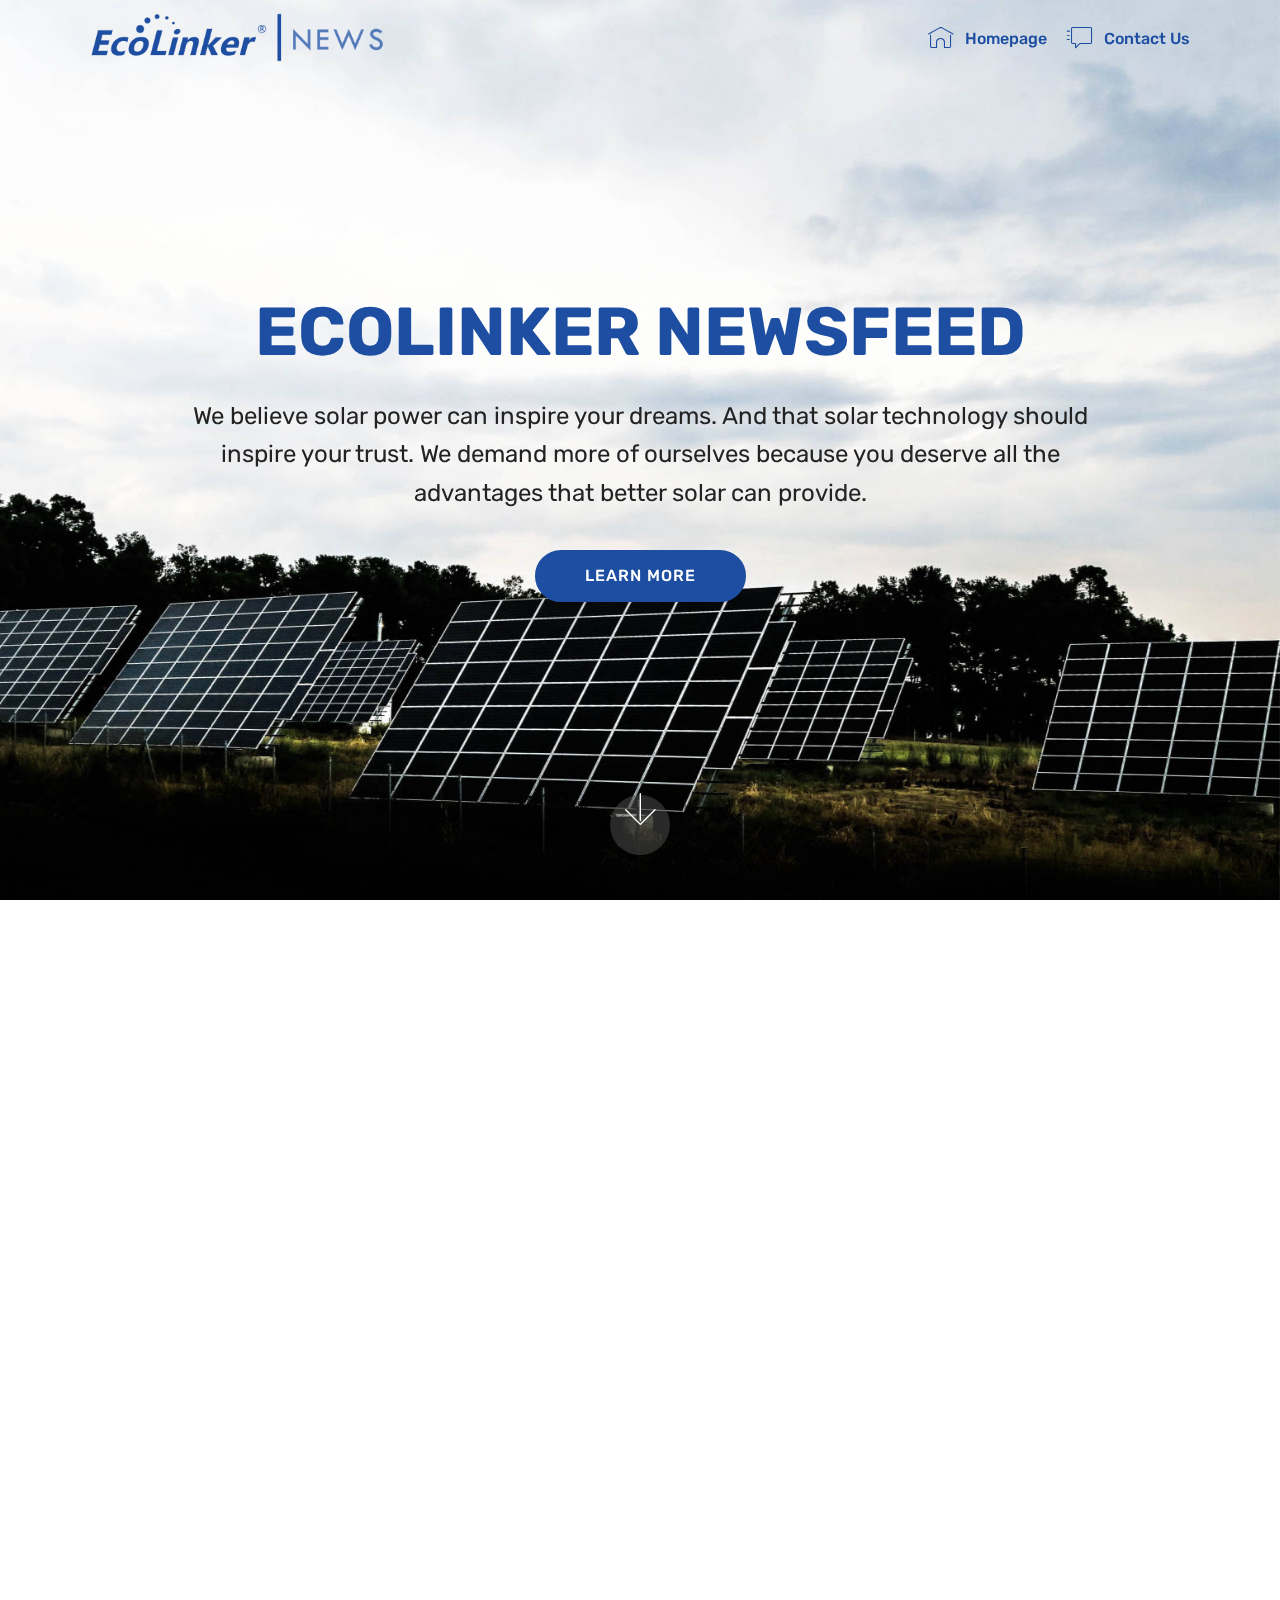
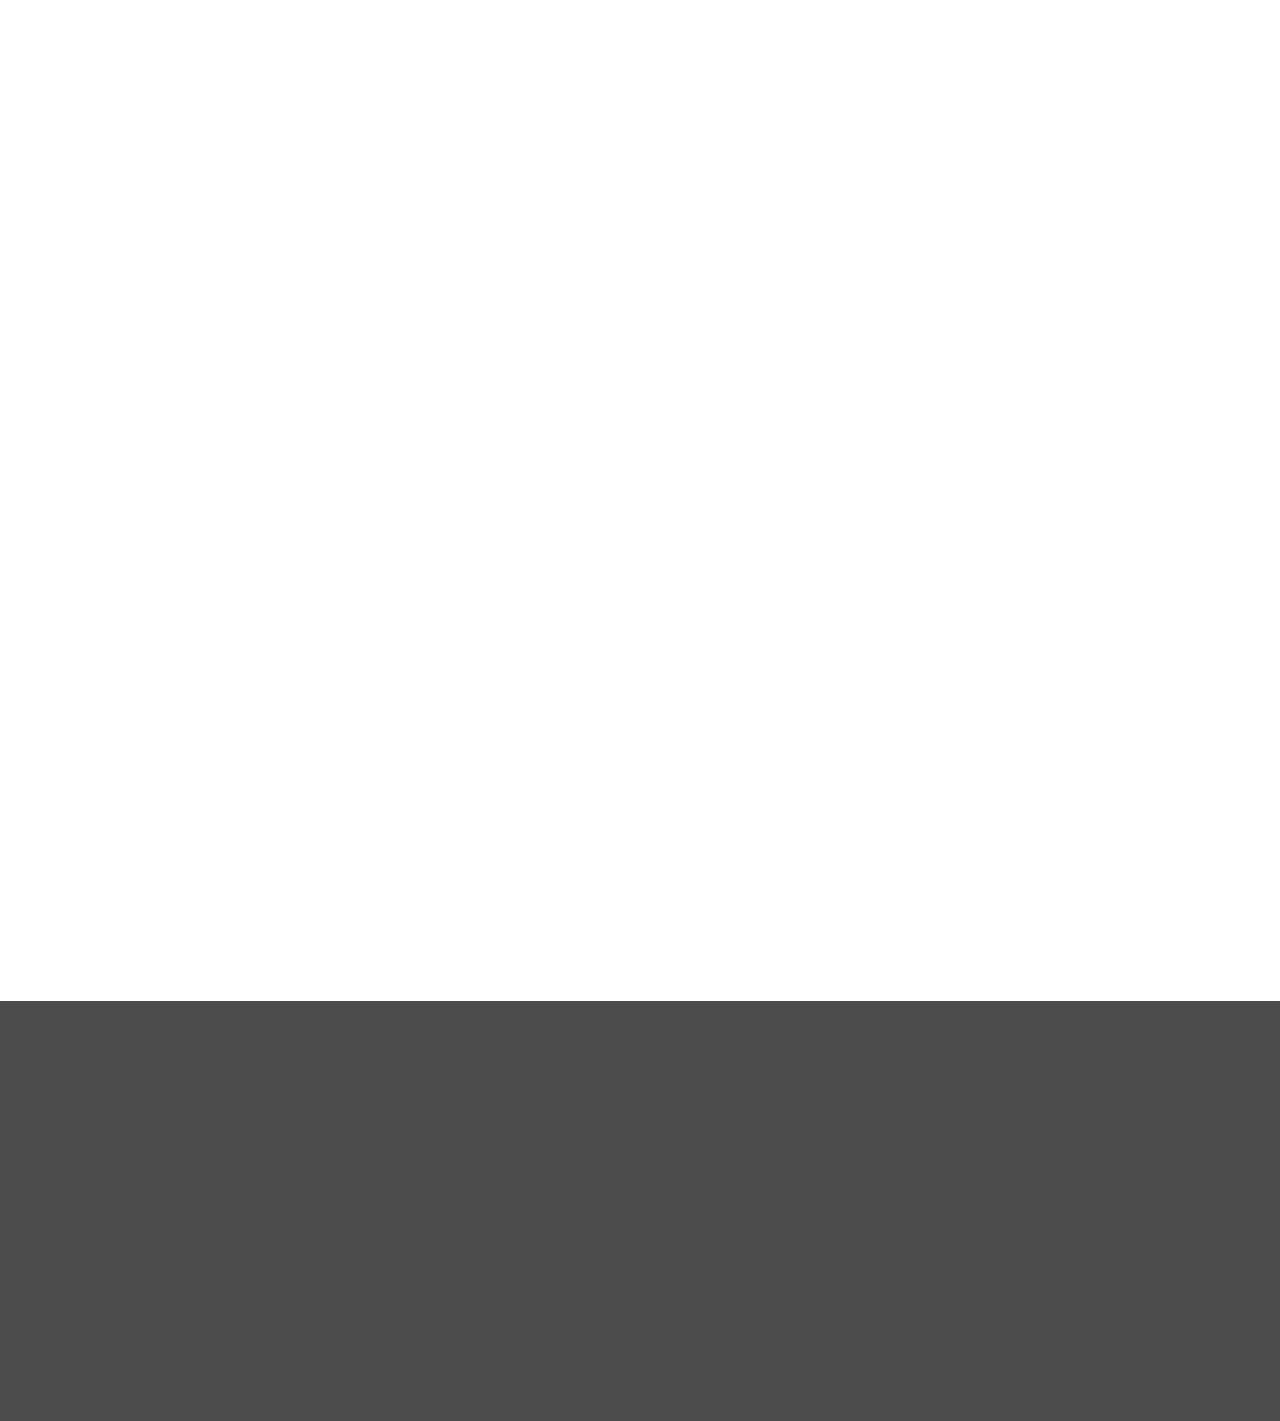
<file: index.html>
<!DOCTYPE html>
<html  >
<head>
  <!-- Site made with Mobirise Website Builder v4.12.3, https://mobirise.com -->
  <meta charset="UTF-8">
  <meta http-equiv="X-UA-Compatible" content="IE=edge">
  <meta name="generator" content="Mobirise v4.12.3, mobirise.com">
  <meta name="viewport" content="width=device-width, initial-scale=1, minimum-scale=1">
  <link rel="shortcut icon" href="assets/images/ecolinker-logo-450x87.png" type="image/x-icon">
  <meta name="description" content="">
  
  
  <title>Ecolinkernews</title>
  <link rel="stylesheet" href="assets/web/assets/mobirise-icons/mobirise-icons.css">
  <link rel="stylesheet" href="assets/bootstrap/css/bootstrap.min.css">
  <link rel="stylesheet" href="assets/bootstrap/css/bootstrap-grid.min.css">
  <link rel="stylesheet" href="assets/bootstrap/css/bootstrap-reboot.min.css">
  <link rel="stylesheet" href="assets/tether/tether.min.css">
  <link rel="stylesheet" href="assets/animatecss/animate.min.css">
  <link rel="stylesheet" href="assets/dropdown/css/style.css">
  <link rel="stylesheet" href="assets/theme/css/style.css">
  <link rel="preload" as="style" href="assets/mobirise/css/mbr-additional.css"><link rel="stylesheet" href="assets/mobirise/css/mbr-additional.css" type="text/css">
  
  
  
</head>
<body>
  <section class="menu cid-qTkzRZLJNu" once="menu" id="menu1-0">

    

    <nav class="navbar navbar-expand beta-menu navbar-dropdown align-items-center navbar-toggleable-sm bg-color transparent">
        <button class="navbar-toggler navbar-toggler-right" type="button" data-toggle="collapse" data-target="#navbarSupportedContent" aria-controls="navbarSupportedContent" aria-expanded="false" aria-label="Toggle navigation">
            <div class="hamburger">
                <span></span>
                <span></span>
                <span></span>
                <span></span>
            </div>
        </button>
        <div class="menu-logo">
            <div class="navbar-brand">
                <span class="navbar-logo">
                    <a href="https://mobirise.com">
                         <img src="assets/images/ecolinker-logo-450x87.png" alt="Mobirise" title="" style="height: 3.8rem;">
                    </a>
                </span>
                
            </div>
        </div>
        <div class="collapse navbar-collapse" id="navbarSupportedContent">
            <ul class="navbar-nav nav-dropdown nav-right" data-app-modern-menu="true"><li class="nav-item">
                    <a class="nav-link link text-primary display-4" href="https://www.ecolinker.com/">
                        <span class="mbri-home mbr-iconfont mbr-iconfont-btn"></span>Homepage</a>
                </li>
                <li class="nav-item">
                    <a class="nav-link link text-primary display-4" href="https://www.ecolinker.com/contact-us"><span class="mbri-help mbr-iconfont mbr-iconfont-btn"></span>
                        Contact Us
                    </a>
                </li></ul>
            
        </div>
    </nav>
</section>

<section class="engine"><a href="https://mobirise.info/g">how to build a site for free</a></section><section class="cid-qTkA127IK8 mbr-fullscreen mbr-parallax-background" id="header2-1">

    

    

    <div class="container align-center">
        <div class="row justify-content-md-center">
            <div class="mbr-white col-md-10">
                <h1 class="mbr-section-title mbr-bold pb-3 mbr-fonts-style display-1">
                    ECOLINKER NEWSFEED</h1>
                
                <p class="mbr-text pb-3 mbr-fonts-style display-5">
                    We believe solar power can inspire your dreams. And that solar technology should inspire your trust. We demand more of ourselves because you deserve all the advantages that better solar can provide.
                </p>
                <div class="mbr-section-btn"><a class="btn btn-md btn-primary display-4" href="https://www.ecolinker.com/">LEARN MORE</a></div>
            </div>
        </div>
    </div>
    <div class="mbr-arrow hidden-sm-down" aria-hidden="true">
        <a href="#next">
            <i class="mbri-down mbr-iconfont"></i>
        </a>
    </div>
</section>

<section class="mbr-section content7 cid-rUPXQ6jnL4" id="content7-3">
          
    

    <div class="container">
        <div class="media-container-row">
            <div class="col-12 col-md-8">
                <div class="media-container-row">
                    <div class="media-content">
                        <div class="mbr-section-text">
                            <p class="mbr-text align-right mb-0 mbr-fonts-style display-7"><strong>10 simple ways to reduce business energy costs</strong>&nbsp;<br>You might not think much about paying your electric bill every month. And if you do, well, that's just the cost of doing business, right? Not exactly. Take a moment to consider the energy you're likely paying for that room in your office no one ever seems to use, and you'll definitely want to learn how to reduce your business energy costs.
                            </p>
                        </div>
                    </div>
                    <div class="mbr-figure" style="width: 60%;">
                     <a href="page1.html"><img src="assets/images/reduce-energy-costs-blog-teaser-436x346.jpg" alt="Mobirise" title=""></a>  
                    </div>
                </div>
            </div>
        </div>
    </div>
</section>

<section class="mbr-section content6 cid-rUPXUnqbTe" id="content6-4">
    
     
    
    <div class="container">
        <div class="media-container-row">
            <div class="col-12 col-md-8">
                <div class="media-container-row">
                    <div class="mbr-figure" style="width: 60%;">
                      <img src="assets/images/background1.jpg" alt="Mobirise">  
                    </div>
                    <div class="media-content">
                        <div class="mbr-section-text">
                            <p class="mbr-text mb-0 mbr-fonts-style display-7"><strong>How to Choose Your Solar Installer&nbsp;</strong>With the UK's rainy and cool climate it may not seem an obvious country for solar energy. However, since generating electricity from solar panels only requires some level of daylight to extract the energy from the sun, Britain can still harness solar power during overcast and rainy days. Worldwide, the UK is surprisingly the seventh largest producer of solar power after China, Japan, Germany, India, the US and Italy.</p>
                        </div>
                    </div>
                </div>
            </div>
        </div>
    </div>
</section>

<section class="mbr-section content7 cid-rUPXVwhPJn" id="content7-5">
          
    

    <div class="container">
        <div class="media-container-row">
            <div class="col-12 col-md-8">
                <div class="media-container-row">
                    <div class="media-content">
                        <div class="mbr-section-text">
                            <p class="mbr-text align-right mb-0 mbr-fonts-style display-7">How to Choose Your Solar Installer With the UK's rainy and cool climate it may not seem an obvious country for solar energy. However, since generating electricity from solar panels only requires some level of daylight to extract the energy from the sun, Britain can still harness solar power during overcast and rainy days. Worldwide, the UK is surprisingly the seventh largest producer of solar power after China, Japan, Germany, India, the US and Italy.</p>
                        </div>
                    </div>
                    <div class="mbr-figure" style="width: 60%;">
                     <img src="assets/images/background1.jpg" alt="Mobirise">  
                    </div>
                </div>
            </div>
        </div>
    </div>
</section>

<section class="mbr-section content6 cid-rUPXWcg5YZ" id="content6-6">
    
     
    
    <div class="container">
        <div class="media-container-row">
            <div class="col-12 col-md-8">
                <div class="media-container-row">
                    <div class="mbr-figure" style="width: 60%;">
                      <img src="assets/images/background1.jpg" alt="Mobirise">  
                    </div>
                    <div class="media-content">
                        <div class="mbr-section-text">
                            <p class="mbr-text mb-0 mbr-fonts-style display-7">How to Choose Your Solar Installer With the UK's rainy and cool climate it may not seem an obvious country for solar energy. However, since generating electricity from solar panels only requires some level of daylight to extract the energy from the sun, Britain can still harness solar power during overcast and rainy days. Worldwide, the UK is surprisingly the seventh largest producer of solar power after China, Japan, Germany, India, the US and Italy.</p>
                        </div>
                    </div>
                </div>
            </div>
        </div>
    </div>
</section>

<section class="mbr-section content7 cid-rUPXZwda1L" id="content7-7">
          
    

    <div class="container">
        <div class="media-container-row">
            <div class="col-12 col-md-8">
                <div class="media-container-row">
                    <div class="media-content">
                        <div class="mbr-section-text">
                            <p class="mbr-text align-right mb-0 mbr-fonts-style display-7">How to Choose Your Solar Installer With the UK's rainy and cool climate it may not seem an obvious country for solar energy. However, since generating electricity from solar panels only requires some level of daylight to extract the energy from the sun, Britain can still harness solar power during overcast and rainy days. Worldwide, the UK is surprisingly the seventh largest producer of solar power after China, Japan, Germany, India, the US and Italy.</p>
                        </div>
                    </div>
                    <div class="mbr-figure" style="width: 60%;">
                     <img src="assets/images/background1.jpg" alt="Mobirise">  
                    </div>
                </div>
            </div>
        </div>
    </div>
</section>

<section class="header3 cid-rUQif4Fi24 mbr-parallax-background" id="header3-y">

    

    <div class="mbr-overlay" style="opacity: 0.8; background-color: rgb(35, 35, 35);">
    </div>

    <div class="container">
        <div class="media-container-row">
            <div class="mbr-figure" style="width: 100%;">
                <img src="assets/images/ed-1014x431.png" alt="Mobirise" title="">
            </div>

            <div class="media-content">
                <h1 class="mbr-section-title mbr-white pb-3 mbr-fonts-style display-1">
                    Browse Our Web</h1>
                
                <div class="mbr-section-text mbr-white pb-3 ">
                    <p class="mbr-text mbr-fonts-style display-5">
                        Affordable and worldclass solar products</p>
                </div>
                <div class="mbr-section-btn"><a class="btn btn-md btn-primary display-4" href="https://www.ecolinker.com/">LEARN MORE</a></div>
            </div>
        </div>
    </div>

</section>


  <script src="assets/web/assets/jquery/jquery.min.js"></script>
  <script src="assets/popper/popper.min.js"></script>
  <script src="assets/bootstrap/js/bootstrap.min.js"></script>
  <script src="assets/tether/tether.min.js"></script>
  <script src="assets/smoothscroll/smooth-scroll.js"></script>
  <script src="assets/touchswipe/jquery.touch-swipe.min.js"></script>
  <script src="assets/viewportchecker/jquery.viewportchecker.js"></script>
  <script src="assets/parallax/jarallax.min.js"></script>
  <script src="assets/dropdown/js/nav-dropdown.js"></script>
  <script src="assets/dropdown/js/navbar-dropdown.js"></script>
  <script src="assets/theme/js/script.js"></script>
  
  
 <div id="scrollToTop" class="scrollToTop mbr-arrow-up"><a style="text-align: center;"><i class="mbr-arrow-up-icon mbr-arrow-up-icon-cm cm-icon cm-icon-smallarrow-up"></i></a></div>
    <input name="animation" type="hidden">
  </body>
</html>
</file>
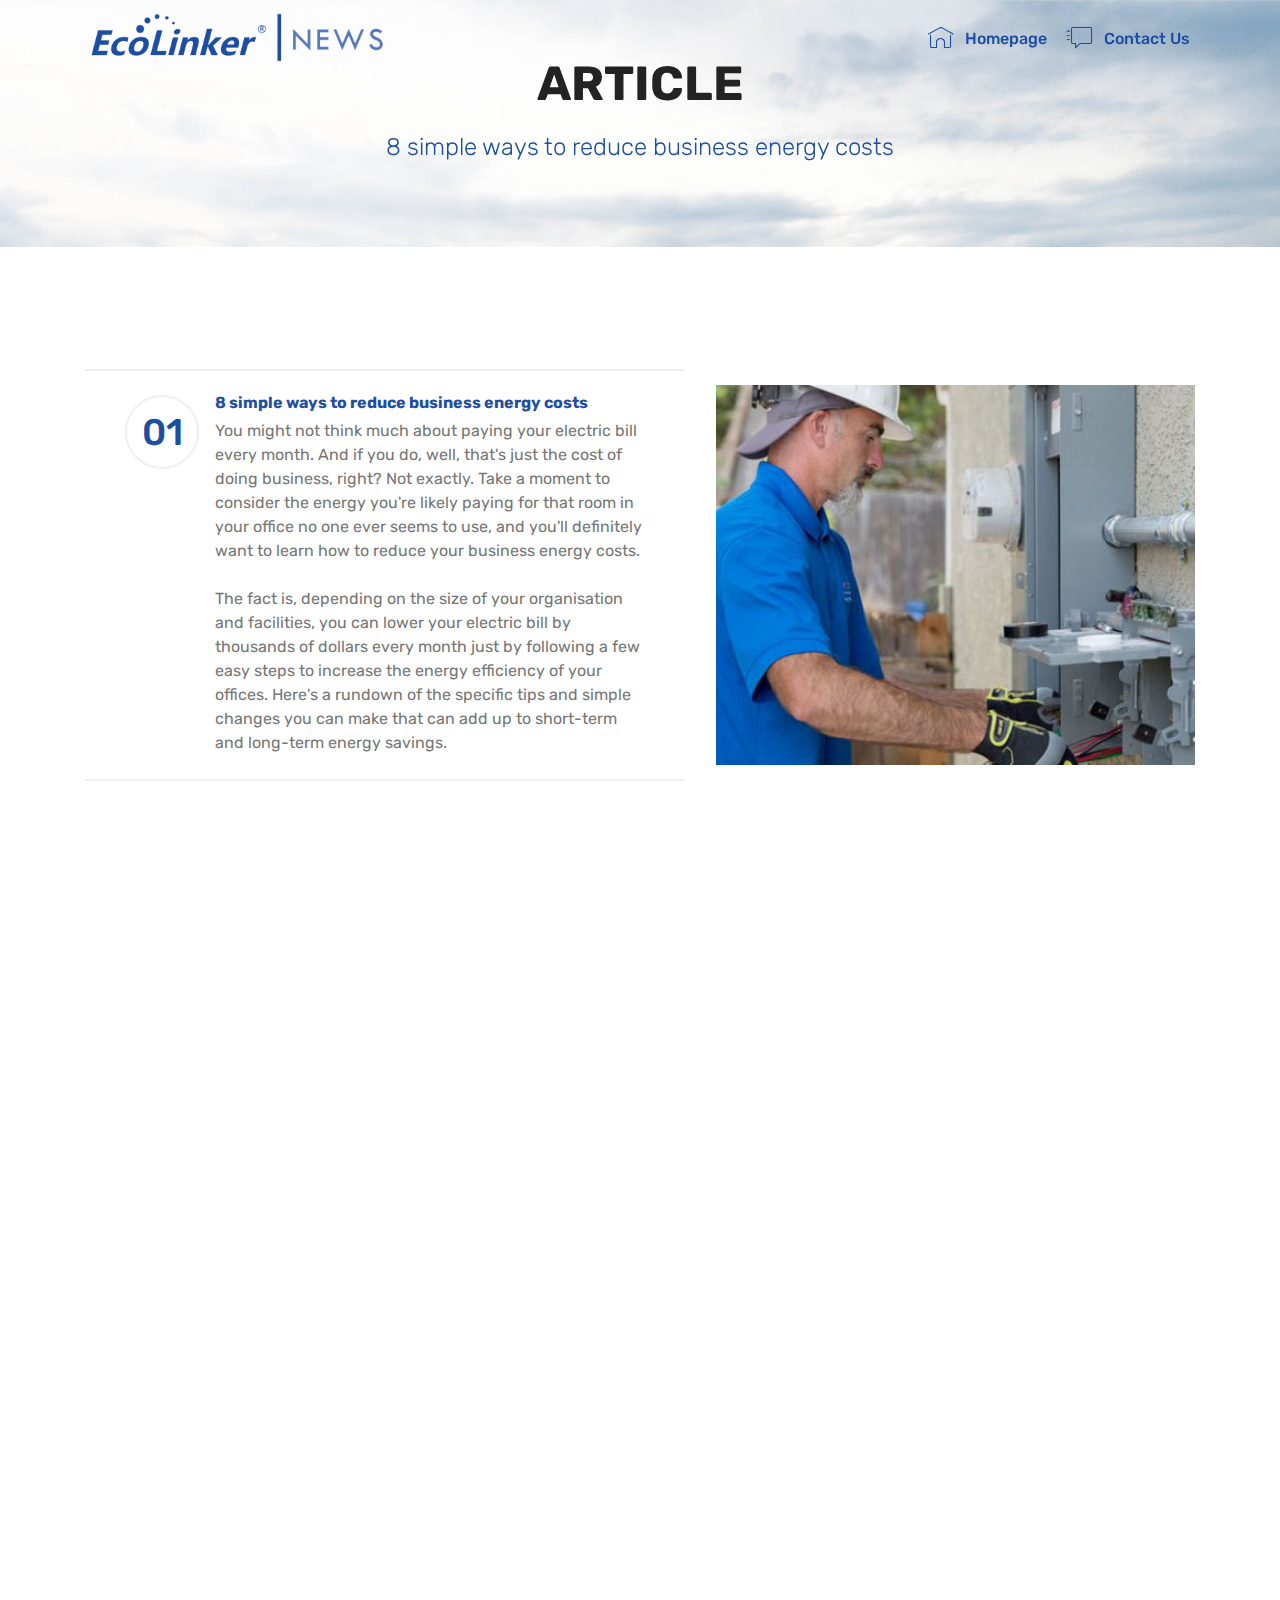
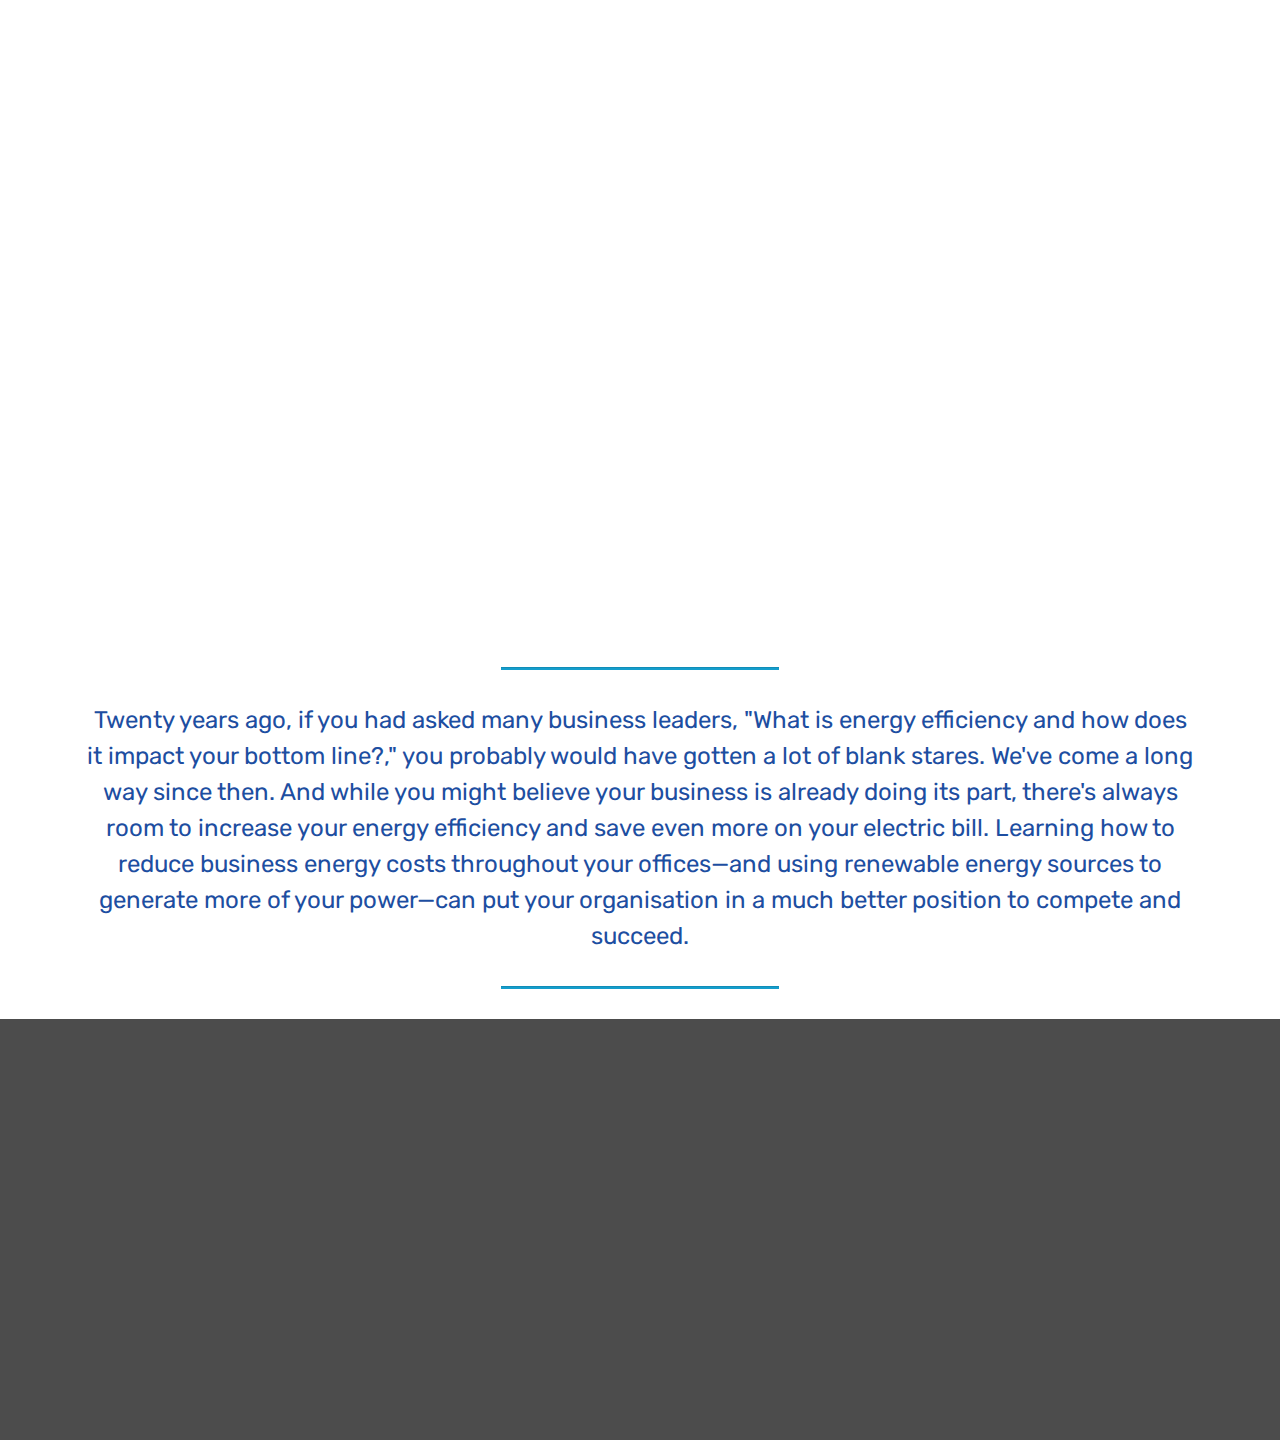
<file: page1.html>
<!DOCTYPE html>
<html  >
<head>
  <!-- Site made with Mobirise Website Builder v4.12.3, https://mobirise.com -->
  <meta charset="UTF-8">
  <meta http-equiv="X-UA-Compatible" content="IE=edge">
  <meta name="generator" content="Mobirise v4.12.3, mobirise.com">
  <meta name="viewport" content="width=device-width, initial-scale=1, minimum-scale=1">
  <link rel="shortcut icon" href="assets/images/ecolinker-logo-450x87.png" type="image/x-icon">
  <meta name="description" content="">
  
  
  <title>News one</title>
  <link rel="stylesheet" href="assets/web/assets/mobirise-icons/mobirise-icons.css">
  <link rel="stylesheet" href="assets/bootstrap/css/bootstrap.min.css">
  <link rel="stylesheet" href="assets/bootstrap/css/bootstrap-grid.min.css">
  <link rel="stylesheet" href="assets/bootstrap/css/bootstrap-reboot.min.css">
  <link rel="stylesheet" href="assets/tether/tether.min.css">
  <link rel="stylesheet" href="assets/animatecss/animate.min.css">
  <link rel="stylesheet" href="assets/dropdown/css/style.css">
  <link rel="stylesheet" href="assets/theme/css/style.css">
  <link rel="preload" as="style" href="assets/mobirise/css/mbr-additional.css"><link rel="stylesheet" href="assets/mobirise/css/mbr-additional.css" type="text/css">
  
  
  
</head>
<body>
  <section class="menu cid-rUQ4w7ZA1W" once="menu" id="menu1-9">

    

    <nav class="navbar navbar-expand beta-menu navbar-dropdown align-items-center navbar-toggleable-sm bg-color transparent">
        <button class="navbar-toggler navbar-toggler-right" type="button" data-toggle="collapse" data-target="#navbarSupportedContent" aria-controls="navbarSupportedContent" aria-expanded="false" aria-label="Toggle navigation">
            <div class="hamburger">
                <span></span>
                <span></span>
                <span></span>
                <span></span>
            </div>
        </button>
        <div class="menu-logo">
            <div class="navbar-brand">
                <span class="navbar-logo">
                    <a href="https://mobirise.com">
                         <img src="assets/images/ecolinker-logo-450x87.png" alt="Mobirise" title="" style="height: 3.8rem;">
                    </a>
                </span>
                
            </div>
        </div>
        <div class="collapse navbar-collapse" id="navbarSupportedContent">
            <ul class="navbar-nav nav-dropdown nav-right" data-app-modern-menu="true"><li class="nav-item">
                    <a class="nav-link link text-primary display-4" href="https://www.ecolinker.com/">
                        <span class="mbri-home mbr-iconfont mbr-iconfont-btn"></span>Homepage</a>
                </li>
                <li class="nav-item">
                    <a class="nav-link link text-primary display-4" href="https://www.ecolinker.com/contact-us"><span class="mbri-help mbr-iconfont mbr-iconfont-btn"></span>
                        Contact Us
                    </a>
                </li></ul>
            
        </div>
    </nav>
</section>

<section class="engine"><a href="https://mobirise.info/e">how to make your own site</a></section><section class="mbr-section content5 cid-rUQ55GIjF6 mbr-parallax-background" id="content5-i">

    

    

    <div class="container">
        <div class="media-container-row">
            <div class="title col-12 col-md-8">
                <h2 class="align-center mbr-bold mbr-white pb-3 mbr-fonts-style display-2">
                    ARTICLE <br>
                </h2>
                <h3 class="mbr-section-subtitle align-center mbr-light mbr-white pb-3 mbr-fonts-style display-5">8 simple ways to reduce business energy costs</h3>
                
                
            </div>
        </div>
    </div>
</section>

<section class="counters4 counters cid-rUQ5o7dLPj" id="counters4-j">

    

    

    <div class="container pt-4 mt-2">
        
        
        <div class="media-container-row">
            <div class="media-block m-auto" style="width: 46%;">
                <div class="mbr-figure">
                    <img src="assets/images/reduce-energy-costs-blog-teaser-436x346.jpg" alt="" title="">
                </div>
            </div>
            <div class="cards-block">
                <div class="cards-container">
                    <div class="card px-3 align-left col-12">
                        <div class="panel-item p-4 d-flex align-items-start">
                            <div class="card-img pr-3">
                                <h3 class="img-text d-flex align-items-center justify-content-center">01</h3>
                            </div>
                            <div class="card-text">
                                <h4 class="mbr-content-title mbr-bold mbr-fonts-style display-7">8 simple ways to reduce business energy costs</h4>
                                <p class="mbr-content-text mbr-fonts-style display-7">You might not think much about paying your electric bill every month. And if you do, well, that's just the cost of doing business, right? Not exactly. Take a moment to consider the energy you're likely paying for that room in your office no one ever seems to use, and you'll definitely want to learn how to reduce your business energy costs.
<br>
<br>The fact is, depending on the size of your organisation and facilities, you can lower your electric bill by thousands of dollars every month just by following a few easy steps to increase the energy efficiency of your offices. Here's a rundown of the specific tips and simple changes you can make that can add up to short-term and long-term energy savings.</p>
                            </div>
                        </div>
                    </div>
                    
                    
                    
                </div>
            </div>
        </div>
    </div>
</section>

<section class="mbr-section article content12 cid-rUQa7dkIeN" id="content12-o">
     

    <div class="container">
        <div class="media-container-row">
            <div class="mbr-text counter-container col-12 col-md-8 mbr-fonts-style display-7">
                <ul>
                    <li><strong>Get an energy audit : </strong><span style="font-size: 1rem;">Nothing gets the heart racing like the word "audit." While this might not sound like a good thing at first, when it comes to your business energy costs and usage, it really is. Getting a report from a qualified energy auditor can help you figure out where your money is going every month, how to increase energy efficiency and how to lower electric bills.&nbsp;
</span></li><li><span style="font-size: 1rem;"><strong>When not in use, turn off lights and equipment
: </strong>&nbsp;- This step might seem obvious, but you'd be surprised how much energy all those computers, monitors, printers and other devices consume while setting there unused but still left on. By making sure they're in "sleep mode" or turned off completely overnight, you won't be paying for electricity you're not even using. Make it someone's nightly routine to take a quick tour of the office and flip the OFF switch on idle equipment. The same goes for breakroom devices such as microwaves, coffeemakers, radios and TVs. One tip is to plug all these energy vampires into a single powerstrip, so you can turn them off at the same time on your way out the door.</span><br></li>
                    <li><strong>Take advantage of natural sunlight as often as you can</strong> - Let the sunshine in! Open the blinds around your workspaces to make the best use of daylight—and take advantage of skylights or other natural light sources to reduce your lighting needs during daytime hours. It's also worthwhile to see whether there are areas of your office that are overly lit and remove any lighting that might not be necessary.</li>
                </ul>
            </div>
        </div>
    </div>
</section>

<section class="mbr-section article content12 cid-rUQaSUvwEg" id="content12-p">
     

    <div class="container">
        <div class="media-container-row">
            <div class="mbr-text counter-container col-12 col-md-8 mbr-fonts-style display-7">
                <ul>
                    <li><strong>Install long-lasting compact fluorescent light (CFL) or light-emitting diode (LED) bulbs: </strong><span style="font-size: 1rem;">This is one step where saving a little bit in a lot of places can really add up. Replacing a single 60-watt bulb with an 18-watt energy-efficient bulb that's on for 10 hours a day can easily save a business $1 or more each month. Multiply that out to an entire year—and by the hundreds (if not thousands) of bulbs in your business—and you're talking about some serious savings. Energy-efficient bulbs aren't just a smart answer about how to lower electric bills in the short term. Their extended service life will help you save in the long term, too. Energy Star LED light bulbs not only use at least 75% less energy, they can last 50 times longer than the average incandescent—up to 20 years.</span></li><li><span style="font-size: 1rem;"><strong>Use motion detectors and automatic dimmers that adjust to your needs: </strong>&nbsp;Believe it or not, lighting accounts for 18–40% of electricity usage in commercial premises. So, being even just a little bit smarter about when, where and how you use the lighting in your building(s) can add up to big savings. Consider installing motion detectors in hallways, meeting spaces and other places where "always-on" isn't always needed—along with automatic dimming controllers that measure and adjust to the light levels you actually need.</span><br></li>
                    <li><strong>Install programmable thermostats, and use them wisely</strong>- A programmable thermostat gives you the power to automatically adjust the temperature of your workplace when no one's there (e.g., most nights, weekends and holidays). Set yours to turn the air-con or heat on 30 minutes before people arrive and off 30 to 60 minutes before they leave. In warmer weather months, it's a good idea to set your thermostat no lower than 25 degrees during office hours in order to reduce energy use. Then, during cooler weather periods, set your thermostat no higher than 20 degrees.</li>
                </ul>
            </div>
        </div>
    </div>
</section>

<section class="mbr-section article content9 cid-rUQeh1MFr9" id="content9-q">
    
     

    <div class="container">
        <div class="inner-container" style="width: 100%;">
            <hr class="line" style="width: 25%;">
            <div class="section-text align-center mbr-fonts-style display-5">Twenty years ago, if you had asked many business leaders, "What is energy efficiency and how does it impact your bottom line?," you probably would have gotten a lot of blank stares. We've come a long way since then. And while you might believe your business is already doing its part, there's always room to increase your energy efficiency and save even more on your electric bill. Learning how to reduce business energy costs throughout your offices—and using renewable energy sources to generate more of your power—can put your organisation in a much better position to compete and succeed.</div>
            <hr class="line" style="width: 25%;">
        </div>
        </div>
</section>

<section class="header3 cid-rUQ4woDyQ9 mbr-parallax-background" id="header3-g">

    

    <div class="mbr-overlay" style="opacity: 0.8; background-color: rgb(35, 35, 35);">
    </div>

    <div class="container">
        <div class="media-container-row">
            <div class="mbr-figure" style="width: 100%;">
                <img src="assets/images/ed-1014x431.png" alt="Mobirise" title="">
            </div>

            <div class="media-content">
                <h1 class="mbr-section-title mbr-white pb-3 mbr-fonts-style display-1">
                    Browse Our Web</h1>
                
                <div class="mbr-section-text mbr-white pb-3 ">
                    <p class="mbr-text mbr-fonts-style display-5">
                        Affordable and worldclass solar products</p>
                </div>
                <div class="mbr-section-btn"><a class="btn btn-md btn-primary display-4" href="https://www.ecolinker.com/">LEARN MORE</a></div>
            </div>
        </div>
    </div>

</section>


  <script src="assets/web/assets/jquery/jquery.min.js"></script>
  <script src="assets/popper/popper.min.js"></script>
  <script src="assets/bootstrap/js/bootstrap.min.js"></script>
  <script src="assets/tether/tether.min.js"></script>
  <script src="assets/smoothscroll/smooth-scroll.js"></script>
  <script src="assets/touchswipe/jquery.touch-swipe.min.js"></script>
  <script src="assets/viewportchecker/jquery.viewportchecker.js"></script>
  <script src="assets/parallax/jarallax.min.js"></script>
  <script src="assets/dropdown/js/nav-dropdown.js"></script>
  <script src="assets/dropdown/js/navbar-dropdown.js"></script>
  <script src="assets/theme/js/script.js"></script>
  
  
 <div id="scrollToTop" class="scrollToTop mbr-arrow-up"><a style="text-align: center;"><i class="mbr-arrow-up-icon mbr-arrow-up-icon-cm cm-icon cm-icon-smallarrow-up"></i></a></div>
    <input name="animation" type="hidden">
  </body>
</html>
</file>
<file: assets/web/assets/mobirise-icons/mobirise-icons.css>
@font-face {
  font-family: 'MobiriseIcons';
  src:  url('mobirise-icons.eot?spat4u');
  src:  url('mobirise-icons.eot?spat4u#iefix') format('embedded-opentype'),
    url('mobirise-icons.ttf?spat4u') format('truetype'),
    url('mobirise-icons.woff?spat4u') format('woff'),
    url('mobirise-icons.svg?spat4u#MobiriseIcons') format('svg');
  font-weight: normal;
  font-style: normal;
  font-display: swap;
}

[class^="mbri-"], [class*=" mbri-"] {
  /* use !important to prevent issues with browser extensions that change fonts */
  font-family: MobiriseIcons !important;
  speak: none;
  font-style: normal;
  font-weight: normal;
  font-variant: normal;
  text-transform: none;
  line-height: 1;

  /* Better Font Rendering =========== */
  -webkit-font-smoothing: antialiased;
  -moz-osx-font-smoothing: grayscale;
}

.mbri-add-submenu:before {
  content: "\e900";
}
.mbri-alert:before {
  content: "\e901";
}
.mbri-align-center:before {
  content: "\e902";
}
.mbri-align-justify:before {
  content: "\e903";
}
.mbri-align-left:before {
  content: "\e904";
}
.mbri-align-right:before {
  content: "\e905";
}
.mbri-android:before {
  content: "\e906";
}
.mbri-apple:before {
  content: "\e907";
}
.mbri-arrow-down:before {
  content: "\e908";
}
.mbri-arrow-next:before {
  content: "\e909";
}
.mbri-arrow-prev:before {
  content: "\e90a";
}
.mbri-arrow-up:before {
  content: "\e90b";
}
.mbri-bold:before {
  content: "\e90c";
}
.mbri-bookmark:before {
  content: "\e90d";
}
.mbri-bootstrap:before {
  content: "\e90e";
}
.mbri-briefcase:before {
  content: "\e90f";
}
.mbri-browse:before {
  content: "\e910";
}
.mbri-bulleted-list:before {
  content: "\e911";
}
.mbri-calendar:before {
  content: "\e912";
}
.mbri-camera:before {
  content: "\e913";
}
.mbri-cart-add:before {
  content: "\e914";
}
.mbri-cart-full:before {
  content: "\e915";
}
.mbri-cash:before {
  content: "\e916";
}
.mbri-change-style:before {
  content: "\e917";
}
.mbri-chat:before {
  content: "\e918";
}
.mbri-clock:before {
  content: "\e919";
}
.mbri-close:before {
  content: "\e91a";
}
.mbri-cloud:before {
  content: "\e91b";
}
.mbri-code:before {
  content: "\e91c";
}
.mbri-contact-form:before {
  content: "\e91d";
}
.mbri-credit-card:before {
  content: "\e91e";
}
.mbri-cursor-click:before {
  content: "\e91f";
}
.mbri-cust-feedback:before {
  content: "\e920";
}
.mbri-database:before {
  content: "\e921";
}
.mbri-delivery:before {
  content: "\e922";
}
.mbri-desktop:before {
  content: "\e923";
}
.mbri-devices:before {
  content: "\e924";
}
.mbri-down:before {
  content: "\e925";
}
.mbri-download:before {
  content: "\e989";
}
.mbri-drag-n-drop:before {
  content: "\e927";
}
.mbri-drag-n-drop2:before {
  content: "\e928";
}
.mbri-edit:before {
  content: "\e929";
}
.mbri-edit2:before {
  content: "\e92a";
}
.mbri-error:before {
  content: "\e92b";
}
.mbri-extension:before {
  content: "\e92c";
}
.mbri-features:before {
  content: "\e92d";
}
.mbri-file:before {
  content: "\e92e";
}
.mbri-flag:before {
  content: "\e92f";
}
.mbri-folder:before {
  content: "\e930";
}
.mbri-gift:before {
  content: "\e931";
}
.mbri-github:before {
  content: "\e932";
}
.mbri-globe:before {
  content: "\e933";
}
.mbri-globe-2:before {
  content: "\e934";
}
.mbri-growing-chart:before {
  content: "\e935";
}
.mbri-hearth:before {
  content: "\e936";
}
.mbri-help:before {
  content: "\e937";
}
.mbri-home:before {
  content: "\e938";
}
.mbri-hot-cup:before {
  content: "\e939";
}
.mbri-idea:before {
  content: "\e93a";
}
.mbri-image-gallery:before {
  content: "\e93b";
}
.mbri-image-slider:before {
  content: "\e93c";
}
.mbri-info:before {
  content: "\e93d";
}
.mbri-italic:before {
  content: "\e93e";
}
.mbri-key:before {
  content: "\e93f";
}
.mbri-laptop:before {
  content: "\e940";
}
.mbri-layers:before {
  content: "\e941";
}
.mbri-left-right:before {
  content: "\e942";
}
.mbri-left:before {
  content: "\e943";
}
.mbri-letter:before {
  content: "\e944";
}
.mbri-like:before {
  content: "\e945";
}
.mbri-link:before {
  content: "\e946";
}
.mbri-lock:before {
  content: "\e947";
}
.mbri-login:before {
  content: "\e948";
}
.mbri-logout:before {
  content: "\e949";
}
.mbri-magic-stick:before {
  content: "\e94a";
}
.mbri-map-pin:before {
  content: "\e94b";
}
.mbri-menu:before {
  content: "\e94c";
}
.mbri-mobile:before {
  content: "\e94d";
}
.mbri-mobile2:before {
  content: "\e94e";
}
.mbri-mobirise:before {
  content: "\e94f";
}
.mbri-more-horizontal:before {
  content: "\e950";
}
.mbri-more-vertical:before {
  content: "\e951";
}
.mbri-music:before {
  content: "\e952";
}
.mbri-new-file:before {
  content: "\e953";
}
.mbri-numbered-list:before {
  content: "\e954";
}
.mbri-opened-folder:before {
  content: "\e955";
}
.mbri-pages:before {
  content: "\e956";
}
.mbri-paper-plane:before {
  content: "\e957";
}
.mbri-paperclip:before {
  content: "\e958";
}
.mbri-photo:before {
  content: "\e959";
}
.mbri-photos:before {
  content: "\e95a";
}
.mbri-pin:before {
  content: "\e95b";
}
.mbri-play:before {
  content: "\e95c";
}
.mbri-plus:before {
  content: "\e95d";
}
.mbri-preview:before {
  content: "\e95e";
}
.mbri-print:before {
  content: "\e95f";
}
.mbri-protect:before {
  content: "\e960";
}
.mbri-question:before {
  content: "\e961";
}
.mbri-quote-left:before {
  content: "\e962";
}
.mbri-quote-right:before {
  content: "\e963";
}
.mbri-refresh:before {
  content: "\e964";
}
.mbri-responsive:before {
  content: "\e965";
}
.mbri-right:before {
  content: "\e966";
}
.mbri-rocket:before {
  content: "\e967";
}
.mbri-sad-face:before {
  content: "\e968";
}
.mbri-sale:before {
  content: "\e969";
}
.mbri-save:before {
  content: "\e96a";
}
.mbri-search:before {
  content: "\e96b";
}
.mbri-setting:before {
  content: "\e96c";
}
.mbri-setting2:before {
  content: "\e96d";
}
.mbri-setting3:before {
  content: "\e96e";
}
.mbri-share:before {
  content: "\e96f";
}
.mbri-shopping-bag:before {
  content: "\e970";
}
.mbri-shopping-basket:before {
  content: "\e971";
}
.mbri-shopping-cart:before {
  content: "\e972";
}
.mbri-sites:before {
  content: "\e973";
}
.mbri-smile-face:before {
  content: "\e974";
}
.mbri-speed:before {
  content: "\e975";
}
.mbri-star:before {
  content: "\e976";
}
.mbri-success:before {
  content: "\e977";
}
.mbri-sun:before {
  content: "\e978";
}
.mbri-sun2:before {
  content: "\e979";
}
.mbri-tablet:before {
  content: "\e97a";
}
.mbri-tablet-vertical:before {
  content: "\e97b";
}
.mbri-target:before {
  content: "\e97c";
}
.mbri-timer:before {
  content: "\e97d";
}
.mbri-to-ftp:before {
  content: "\e97e";
}
.mbri-to-local-drive:before {
  content: "\e97f";
}
.mbri-touch-swipe:before {
  content: "\e980";
}
.mbri-touch:before {
  content: "\e981";
}
.mbri-trash:before {
  content: "\e982";
}
.mbri-underline:before {
  content: "\e983";
}
.mbri-unlink:before {
  content: "\e984";
}
.mbri-unlock:before {
  content: "\e985";
}
.mbri-up-down:before {
  content: "\e986";
}
.mbri-up:before {
  content: "\e987";
}
.mbri-update:before {
  content: "\e988";
}
.mbri-upload:before {
 content: "\e926"; 
}
.mbri-user:before {
  content: "\e98a";
}
.mbri-user2:before {
  content: "\e98b";
}
.mbri-users:before {
  content: "\e98c";
}
.mbri-video:before {
  content: "\e98d";
}
.mbri-video-play:before {
  content: "\e98e";
}
.mbri-watch:before {
  content: "\e98f";
}
.mbri-website-theme:before {
  content: "\e990";
}
.mbri-wifi:before {
  content: "\e991";
}
.mbri-windows:before {
  content: "\e992";
}
.mbri-zoom-out:before {
  content: "\e993";
}
.mbri-redo:before {
  content: "\e994";
}
.mbri-undo:before {
  content: "\e995";
}
</file>
<file: assets/dropdown/css/style.css>
.navbar-dropdown {
  left: 0;
  padding: 0;
  position: absolute;
  right: 0;
  top: 0;
  transition: all 0.45s ease;
  z-index: 1030;
  background: #282828; }
  .navbar-dropdown .navbar-logo {
    margin-right: 0.8rem;
    transition: margin 0.3s ease-in-out;
    vertical-align: middle; }
    .navbar-dropdown .navbar-logo img {
      height: 3.125rem;
      transition: all 0.3s ease-in-out; }
    .navbar-dropdown .navbar-logo.mbr-iconfont {
      font-size: 3.125rem;
      line-height: 3.125rem; }
  .navbar-dropdown .navbar-caption {
    font-weight: 700;
    white-space: normal;
    vertical-align: -4px;
    line-height: 3.125rem !important; }
    .navbar-dropdown .navbar-caption, .navbar-dropdown .navbar-caption:hover {
      color: inherit;
      text-decoration: none; }
  .navbar-dropdown .mbr-iconfont + .navbar-caption {
    vertical-align: -1px; }
  .navbar-dropdown.navbar-fixed-top {
    position: fixed; }
  .navbar-dropdown .navbar-brand span {
    vertical-align: -4px; }
  .navbar-dropdown.bg-color.transparent {
    background: none; }
  .navbar-dropdown.navbar-short .navbar-brand {
    padding: 0.625rem 0; }
    .navbar-dropdown.navbar-short .navbar-brand span {
      vertical-align: -1px; }
  .navbar-dropdown.navbar-short .navbar-caption {
    line-height: 2.375rem !important;
    vertical-align: -2px; }
  .navbar-dropdown.navbar-short .navbar-logo {
    margin-right: 0.5rem; }
    .navbar-dropdown.navbar-short .navbar-logo img {
      height: 2.375rem; }
    .navbar-dropdown.navbar-short .navbar-logo.mbr-iconfont {
      font-size: 2.375rem;
      line-height: 2.375rem; }
  .navbar-dropdown.navbar-short .mbr-table-cell {
    height: 3.625rem; }
  .navbar-dropdown .navbar-close {
    left: 0.6875rem;
    position: fixed;
    top: 0.75rem;
    z-index: 1000; }
  .navbar-dropdown .hamburger-icon {
    content: "";
    display: inline-block;
    vertical-align: middle;
    width: 16px;
    -webkit-box-shadow: 0 -6px 0 1px #282828,0 0 0 1px #282828,0 6px 0 1px #282828;
    -moz-box-shadow: 0 -6px 0 1px #282828,0 0 0 1px #282828,0 6px 0 1px #282828;
    box-shadow: 0 -6px 0 1px #282828,0 0 0 1px #282828,0 6px 0 1px #282828; }

.dropdown-menu .dropdown-toggle[data-toggle="dropdown-submenu"]::after {
  border-bottom: 0.35em solid transparent;
  border-left: 0.35em solid;
  border-right: 0;
  border-top: 0.35em solid transparent;
  margin-left: 0.3rem; }

.dropdown-menu .dropdown-item:focus {
  outline: 0; }

.nav-dropdown {
  font-size: 0.75rem;
  font-weight: 500;
  height: auto !important; }
  .nav-dropdown .nav-btn {
    padding-left: 1rem; }
  .nav-dropdown .link {
    margin: .667em 1.667em;
    font-weight: 500;
    padding: 0;
    transition: color .2s ease-in-out; }
    .nav-dropdown .link.dropdown-toggle {
      margin-right: 2.583em; }
      .nav-dropdown .link.dropdown-toggle::after {
        margin-left: .25rem;
        border-top: 0.35em solid;
        border-right: 0.35em solid transparent;
        border-left: 0.35em solid transparent;
        border-bottom: 0; }
      .nav-dropdown .link.dropdown-toggle[aria-expanded="true"] {
        margin: 0;
        padding: 0.667em 3.263em  0.667em 1.667em; }
  .nav-dropdown .link::after,
  .nav-dropdown .dropdown-item::after {
    color: inherit; }
  .nav-dropdown .btn {
    font-size: 0.75rem;
    font-weight: 700;
    letter-spacing: 0;
    margin-bottom: 0;
    padding-left: 1.25rem;
    padding-right: 1.25rem; }
  .nav-dropdown .dropdown-menu {
    border-radius: 0;
    border: 0;
    left: 0;
    margin: 0;
    padding-bottom: 1.25rem;
    padding-top: 1.25rem;
    position: relative; }
  .nav-dropdown .dropdown-submenu {
    margin-left: 0.125rem;
    top: 0; }
  .nav-dropdown .dropdown-item {
    font-weight: 500;
    line-height: 2;
    padding: 0.3846em 4.615em 0.3846em 1.5385em;
    position: relative;
    transition: color .2s ease-in-out, background-color .2s ease-in-out; }
    .nav-dropdown .dropdown-item::after {
      margin-top: -0.3077em;
      position: absolute;
      right: 1.1538em;
      top: 50%; }
    .nav-dropdown .dropdown-item:focus, .nav-dropdown .dropdown-item:hover {
      background: none; }

@media (max-width: 767px) {
  .nav-dropdown.navbar-toggleable-sm {
    bottom: 0;
    display: none;
    left: 0;
    overflow-x: hidden;
    position: fixed;
    top: 0;
    transform: translateX(-100%);
    -ms-transform: translateX(-100%);
    -webkit-transform: translateX(-100%);
    width: 18.75rem;
    z-index: 999; } }
.nav-dropdown.navbar-toggleable-xl {
  bottom: 0;
  display: none;
  left: 0;
  overflow-x: hidden;
  position: fixed;
  top: 0;
  transform: translateX(-100%);
  -ms-transform: translateX(-100%);
  -webkit-transform: translateX(-100%);
  width: 18.75rem;
  z-index: 999; }

.nav-dropdown-sm {
  display: block !important;
  overflow-x: hidden;
  overflow: auto;
  padding-top: 3.875rem; }
  .nav-dropdown-sm::after {
    content: "";
    display: block;
    height: 3rem;
    width: 100%; }
  .nav-dropdown-sm.collapse.in ~ .navbar-close {
    display: block !important; }
  .nav-dropdown-sm.collapsing, .nav-dropdown-sm.collapse.in {
    transform: translateX(0);
    -ms-transform: translateX(0);
    -webkit-transform: translateX(0);
    transition: all 0.25s ease-out;
    -webkit-transition: all 0.25s ease-out;
    background: #282828; }
  .nav-dropdown-sm.collapsing[aria-expanded="false"] {
    transform: translateX(-100%);
    -ms-transform: translateX(-100%);
    -webkit-transform: translateX(-100%); }
  .nav-dropdown-sm .nav-item {
    display: block;
    margin-left: 0 !important;
    padding-left: 0; }
  .nav-dropdown-sm .link,
  .nav-dropdown-sm .dropdown-item {
    border-top: 1px dotted rgba(255, 255, 255, 0.1);
    font-size: 0.8125rem;
    line-height: 1.6;
    margin: 0 !important;
    padding: 0.875rem 2.4rem 0.875rem 1.5625rem !important;
    position: relative;
    white-space: normal; }
    .nav-dropdown-sm .link:focus, .nav-dropdown-sm .link:hover,
    .nav-dropdown-sm .dropdown-item:focus,
    .nav-dropdown-sm .dropdown-item:hover {
      background: rgba(0, 0, 0, 0.2) !important;
      color: #c0a375; }
  .nav-dropdown-sm .nav-btn {
    position: relative;
    padding: 1.5625rem 1.5625rem 0 1.5625rem; }
    .nav-dropdown-sm .nav-btn::before {
      border-top: 1px dotted rgba(255, 255, 255, 0.1);
      content: "";
      left: 0;
      position: absolute;
      top: 0;
      width: 100%; }
    .nav-dropdown-sm .nav-btn + .nav-btn {
      padding-top: 0.625rem; }
      .nav-dropdown-sm .nav-btn + .nav-btn::before {
        display: none; }
  .nav-dropdown-sm .btn {
    padding: 0.625rem 0; }
  .nav-dropdown-sm .dropdown-toggle[data-toggle="dropdown-submenu"]::after {
    margin-left: .25rem;
    border-top: 0.35em solid;
    border-right: 0.35em solid transparent;
    border-left: 0.35em solid transparent;
    border-bottom: 0; }
  .nav-dropdown-sm .dropdown-toggle[data-toggle="dropdown-submenu"][aria-expanded="true"]::after {
    border-top: 0;
    border-right: 0.35em solid transparent;
    border-left: 0.35em solid transparent;
    border-bottom: 0.35em solid; }
  .nav-dropdown-sm .dropdown-menu {
    margin: 0;
    padding: 0;
    position: relative;
    top: 0;
    left: 0;
    width: 100%;
    border: 0;
    float: none;
    border-radius: 0;
    background: none; }
  .nav-dropdown-sm .dropdown-submenu {
    left: 100%;
    margin-left: 0.125rem;
    margin-top: -1.25rem;
    top: 0; }

.navbar-toggleable-sm .nav-dropdown .dropdown-menu {
  position: absolute; }

.navbar-toggleable-sm .nav-dropdown .dropdown-submenu {
  left: 100%;
  margin-left: 0.125rem;
  margin-top: -1.25rem;
  top: 0; }

.navbar-toggleable-sm.opened .nav-dropdown .dropdown-menu {
  position: relative; }

.navbar-toggleable-sm.opened .nav-dropdown .dropdown-submenu {
  left: 0;
  margin-left: 00rem;
  margin-top: 0rem;
  top: 0; }

.is-builder .nav-dropdown.collapsing {
  transition: none !important; }

/*# sourceMappingURL=style.css.map */
</file>
<file: assets/theme/css/style.css>
@charset "UTF-8";
/*!
 * Mobirise v4 theme (https://mobirise.com/)
 * Copyright 2017 Mobirise
 */
section {
  background-color: #eeeeee;
}

body {
  font-style: normal;
  line-height: 1.5;
}

section,
.container,
.container-fluid {
  position: relative;
  word-wrap: break-word;
}

a.mbr-iconfont:hover {
  text-decoration: none;
}

.article .lead p,
.article .lead ul,
.article .lead ol,
.article .lead pre,
.article .lead blockquote {
  margin-bottom: 0;
}

ul,
ol,
pre,
blockquote {
  margin-bottom: 2.3125rem;
}

pre {
  background: #f4f4f4;
  padding: 10px 24px;
  white-space: pre-wrap;
}

.inactive {
  -webkit-user-select: none;
  -moz-user-select: none;
  -ms-user-select: none;
  user-select: none;
  pointer-events: none;
  -webkit-user-drag: none;
  user-drag: none;
}

.mbr-section__comments .row {
  justify-content: center;
  -webkit-justify-content: center;
}

a {
  font-style: normal;
  font-weight: 400;
  cursor: pointer;
}
a, a:hover {
  text-decoration: none;
}

figure {
  margin-bottom: 0;
}

body {
  color: #232323;
}

h1,
h2,
h3,
h4,
h5,
h6,
.h1,
.h2,
.h3,
.h4,
.h5,
.h6,
.display-1,
.display-2,
.display-3,
.display-4 {
  line-height: 1;
  word-break: break-word;
  word-wrap: break-word;
}

.mbr-section-title {
  font-style: normal;
  line-height: 1.2;
}

.mbr-section-subtitle {
  line-height: 1.3;
}

.mbr-text {
  font-style: normal;
  line-height: 1.6;
}

b,
strong {
  font-weight: bold;
}

blockquote {
  padding: 10px 0 10px 20px;
  position: relative;
  border-left: 2px solid;
  border-color: #ff3366;
}

input:-webkit-autofill, input:-webkit-autofill:hover, input:-webkit-autofill:focus, input:-webkit-autofill:active {
  transition-delay: 9999s;
  transition-property: background-color, color;
}

textarea[type=hidden] {
  display: none;
}

body {
  position: relative;
}

section {
  background-position: 50% 50%;
  background-repeat: no-repeat;
  background-size: cover;
}
section .mbr-background-video,
section .mbr-background-video-preview {
  position: absolute;
  bottom: 0;
  left: 0;
  right: 0;
  top: 0;
}

.hidden {
  visibility: hidden;
}

.mbr-z-index20 {
  z-index: 20;
}

/*! Base colors */
.mbr-white {
  color: #ffffff;
}

.mbr-black {
  color: #000000;
}

.mbr-bg-white {
  background-color: #ffffff;
}

.mbr-bg-black {
  background-color: #000000;
}

/*! Text-aligns */
.align-left {
  text-align: left;
}

.align-center {
  text-align: center;
}

.align-right {
  text-align: right;
}

@media (max-width: 767px) {
  .align-left,
.align-center,
.align-right,
.mbr-section-btn,
.mbr-section-title {
    text-align: center;
  }
}
/*! Font-weight  */
.mbr-light {
  font-weight: 300;
}

.mbr-regular {
  font-weight: 400;
}

.mbr-semibold {
  font-weight: 500;
}

.mbr-bold {
  font-weight: 700;
}

/*! Media  */
.media-size-item {
  -webkit-flex: 1 1 auto;
  -moz-flex: 1 1 auto;
  -ms-flex: 1 1 auto;
  -o-flex: 1 1 auto;
  flex: 1 1 auto;
}

.media-content {
  -webkit-flex-basis: 100%;
  flex-basis: 100%;
}

.media-container-row {
  display: -ms-flexbox;
  display: -webkit-flex;
  display: flex;
  -webkit-flex-direction: row;
  -ms-flex-direction: row;
  flex-direction: row;
  -webkit-flex-wrap: wrap;
  -ms-flex-wrap: wrap;
  flex-wrap: wrap;
  -webkit-justify-content: center;
  -ms-flex-pack: center;
  justify-content: center;
  -webkit-align-content: center;
  -ms-flex-line-pack: center;
  align-content: center;
  -webkit-align-items: start;
  -ms-flex-align: start;
  align-items: start;
}
.media-container-row .media-size-item {
  width: 400px;
}

.media-container-column {
  display: -ms-flexbox;
  display: -webkit-flex;
  display: flex;
  -webkit-flex-direction: column;
  -ms-flex-direction: column;
  flex-direction: column;
  -webkit-flex-wrap: wrap;
  -ms-flex-wrap: wrap;
  flex-wrap: wrap;
  -webkit-justify-content: center;
  -ms-flex-pack: center;
  justify-content: center;
  -webkit-align-content: center;
  -ms-flex-line-pack: center;
  align-content: center;
  -webkit-align-items: stretch;
  -ms-flex-align: stretch;
  align-items: stretch;
}
.media-container-column > * {
  width: 100%;
}

@media (min-width: 992px) {
  .media-container-row {
    -webkit-flex-wrap: nowrap;
    -ms-flex-wrap: nowrap;
    flex-wrap: nowrap;
  }
}
figure {
  overflow: hidden;
}

figure[mbr-media-size] {
  transition: width 0.1s;
}

.mbr-figure img,
.mbr-figure iframe {
  display: block;
  width: 100%;
}

.card {
  background-color: transparent;
  border: none;
}

.card-box {
  width: 100%;
}

.card-img {
  text-align: center;
  flex-shrink: 0;
  -webkit-flex-shrink: 0;
}

.media {
  max-width: 100%;
  margin: 0 auto;
}

.mbr-figure {
  -ms-flex-item-align: center;
  -ms-grid-row-align: center;
  -webkit-align-self: center;
  align-self: center;
}

.media-container > div {
  max-width: 100%;
}

.mbr-figure img,
.card-img img {
  width: 100%;
}

@media (max-width: 991px) {
  .media-size-item {
    width: auto !important;
  }

  .media {
    width: auto;
  }

  .mbr-figure {
    width: 100% !important;
  }
}
/*! Buttons */
.btn {
  font-weight: 500;
  border-width: 2px;
  font-style: normal;
  letter-spacing: 1px;
  margin: 0.4rem 0.8rem;
  white-space: normal;
  -webkit-transition: all 0.3s ease-in-out;
  -moz-transition: all 0.3s ease-in-out;
  transition: all 0.3s ease-in-out;
  display: inline-flex;
  align-items: center;
  justify-content: center;
  word-break: break-word;
  -webkit-align-items: center;
  -webkit-justify-content: center;
  display: -webkit-inline-flex;
}

.btn-sm {
  font-weight: 500;
  letter-spacing: 1px;
  -webkit-transition: all 0.3s ease-in-out;
  -moz-transition: all 0.3s ease-in-out;
  transition: all 0.3s ease-in-out;
}

.btn-md {
  font-weight: 500;
  letter-spacing: 1px;
  margin: 0.4rem 0.8rem !important;
  -webkit-transition: all 0.3s ease-in-out;
  -moz-transition: all 0.3s ease-in-out;
  transition: all 0.3s ease-in-out;
}

.btn-lg {
  font-weight: 500;
  letter-spacing: 1px;
  margin: 0.4rem 0.8rem !important;
  -webkit-transition: all 0.3s ease-in-out;
  -moz-transition: all 0.3s ease-in-out;
  transition: all 0.3s ease-in-out;
}

.mbr-section-btn {
  margin-left: -0.25rem;
  margin-right: -0.25rem;
  font-size: 0;
}

nav .mbr-section-btn {
  margin-left: 0rem;
  margin-right: 0rem;
}

.btn-form {
  border-radius: 0;
}
.btn-form:hover {
  cursor: pointer;
}

/*! Btn icon margin */
.btn .mbr-iconfont,
.btn.btn-sm .mbr-iconfont {
  cursor: pointer;
  margin-right: 0.5rem;
}

.btn.btn-md .mbr-iconfont,
.btn.btn-md .mbr-iconfont {
  margin-right: 0.8rem;
}

.mbr-regular {
  font-weight: 400;
}

.mbr-semibold {
  font-weight: 500;
}

.mbr-bold {
  font-weight: 700;
}

[type=submit] {
  -webkit-appearance: none;
}

/*! Full-screen */
.mbr-fullscreen .mbr-overlay {
  min-height: 100vh;
}

.mbr-fullscreen {
  display: flex;
  display: -webkit-flex;
  display: -moz-flex;
  display: -ms-flex;
  display: -o-flex;
  align-items: center;
  -webkit-align-items: center;
  min-height: 100vh;
  padding-top: 3rem;
  padding-bottom: 3rem;
}

/*! Map */
.map {
  height: 25rem;
  position: relative;
}
.map iframe {
  width: 100%;
  height: 100%;
}

.mbr-overlay {
  background-color: #000;
  bottom: 0;
  left: 0;
  opacity: 0.5;
  position: absolute;
  right: 0;
  top: 0;
  z-index: 0;
  pointer-events: none;
}

/* Form */
blockquote {
  font-style: italic;
  padding: 10px 0 10px 20px;
  font-size: 1.09rem;
  position: relative;
  border-width: 3px;
}

.form-control {
  background-color: #f5f5f5;
  box-shadow: none;
  color: #565656;
  line-height: 1.43;
  min-height: 3.5em;
  padding: 1.07em 0.5em;
}
.form-control, .form-control:focus {
  border: 1px solid #e8e8e8;
}
.form-active .form-control:invalid {
  border-color: red;
}

.form-control-label {
  position: relative;
  cursor: pointer;
  margin-bottom: 0.357em;
  padding: 0;
}

.alert {
  color: #ffffff;
  border-radius: 0;
  border: 0;
  font-size: 0.875rem;
  line-height: 1.5;
  margin-bottom: 1.875rem;
  padding: 1.25rem;
  position: relative;
}
.alert.alert-form::after {
  background-color: inherit;
  bottom: -7px;
  content: "";
  display: block;
  height: 14px;
  left: 50%;
  margin-left: -7px;
  position: absolute;
  transform: rotate(45deg);
  width: 14px;
  -webkit-transform: rotate(45deg);
}

.form-asterisk {
  font-family: initial;
  position: absolute;
  top: -2px;
  font-weight: normal;
}

/*! Scroll to top arrow */
#scrollToTop a i:before {
  content: "";
  position: absolute;
  height: 40%;
  top: 25%;
  background: #fff;
  width: 2px;
  left: calc(50% - 1px);
}
#scrollToTop a i:after {
  content: "";
  position: absolute;
  display: block;
  border-top: 2px solid #fff;
  border-right: 2px solid #fff;
  width: 40%;
  height: 40%;
  left: 30%;
  bottom: 30%;
  transform: rotate(135deg);
  -webkit-transform: rotate(135deg);
}

.mbr-arrow-up {
  bottom: 25px;
  right: 90px;
  position: fixed;
  text-align: right;
  z-index: 5000;
  color: #ffffff;
  font-size: 32px;
  transform: rotate(180deg);
  -webkit-transform: rotate(180deg);
}

.mbr-arrow-up a {
  background: rgba(0, 0, 0, 0.2);
  border-radius: 3px;
  color: #fff;
  display: inline-block;
  height: 60px;
  width: 60px;
  outline-style: none !important;
  position: relative;
  text-decoration: none;
  transition: all 0.3s ease-in-out;
  cursor: pointer;
  text-align: center;
}
.mbr-arrow-up a:hover {
  background-color: rgba(0, 0, 0, 0.4);
}
.mbr-arrow-up a i {
  line-height: 60px;
}

.mbr-arrow-up-icon {
  display: block;
  color: #fff;
}

.mbr-arrow-up-icon::before {
  content: "›";
  display: inline-block;
  font-family: serif;
  font-size: 32px;
  line-height: 1;
  font-style: normal;
  position: relative;
  top: 6px;
  left: -4px;
  -webkit-transform: rotate(-90deg);
  transform: rotate(-90deg);
}

/*! Arrow Down */
.mbr-arrow {
  position: absolute;
  bottom: 45px;
  left: 50%;
  width: 60px;
  height: 60px;
  cursor: pointer;
  background-color: rgba(80, 80, 80, 0.5);
  border-radius: 50%;
  -webkit-transform: translateX(-50%);
  transform: translateX(-50%);
}
.mbr-arrow > a {
  display: inline-block;
  text-decoration: none;
  outline-style: none;
  -webkit-animation: arrowdown 1.7s ease-in-out infinite;
  animation: arrowdown 1.7s ease-in-out infinite;
}
.mbr-arrow > a > i {
  position: absolute;
  top: -2px;
  left: 15px;
  font-size: 2rem;
}

@keyframes arrowdown {
  0% {
    transform: translateY(0px);
    -webkit-transform: translateY(0px);
  }
  50% {
    transform: translateY(-5px);
    -webkit-transform: translateY(-5px);
  }
  100% {
    transform: translateY(0px);
    -webkit-transform: translateY(0px);
  }
}
@-webkit-keyframes arrowdown {
  0% {
    transform: translateY(0px);
    -webkit-transform: translateY(0px);
  }
  50% {
    transform: translateY(-5px);
    -webkit-transform: translateY(-5px);
  }
  100% {
    transform: translateY(0px);
    -webkit-transform: translateY(0px);
  }
}
@media (max-width: 500px) {
  .mbr-arrow-up {
    left: 50%;
    right: auto;
    transform: translateX(-50%) rotate(180deg);
    -webkit-transform: translateX(-50%) rotate(180deg);
  }
}
/*Gradients animation*/
@keyframes gradient-animation {
  from {
    background-position: 0% 100%;
    animation-timing-function: ease-in-out;
  }
  to {
    background-position: 100% 0%;
    animation-timing-function: ease-in-out;
  }
}
@-webkit-keyframes gradient-animation {
  from {
    background-position: 0% 100%;
    animation-timing-function: ease-in-out;
  }
  to {
    background-position: 100% 0%;
    animation-timing-function: ease-in-out;
  }
}
.bg-gradient {
  background-size: 200% 200%;
  animation: gradient-animation 5s infinite alternate;
  -webkit-animation: gradient-animation 5s infinite alternate;
}

.menu .navbar-brand {
  display: -webkit-flex;
}
.menu .navbar-brand span {
  display: flex;
  display: -webkit-flex;
}
.menu .navbar-brand .navbar-caption-wrap {
  display: -webkit-flex;
}
.menu .navbar-brand .navbar-logo img {
  display: -webkit-flex;
}
@media (min-width: 768px) and (max-width: 1023px) {
  .menu .navbar-toggleable-sm .navbar-nav {
    display: -webkit-box;
    display: -webkit-flex;
    display: -ms-flexbox;
  }
}
@media (max-width: 1023px) {
  .menu .navbar-collapse {
    max-height: 93.5vh;
  }
  .menu .navbar-collapse.show {
    overflow: auto;
  }
}
@media (min-width: 1024px) {
  .menu .navbar-nav.nav-dropdown {
    display: -webkit-flex;
  }
  .menu .navbar-toggleable-sm .navbar-collapse {
    display: -webkit-flex !important;
  }
  .menu .collapsed .navbar-collapse {
    max-height: 93.5vh;
  }
  .menu .collapsed .navbar-collapse.show {
    overflow: auto;
  }
}
@media (max-width: 767px) {
  .menu .navbar-collapse {
    max-height: 80vh;
  }
}

/* Others*/
.note-check a[data-value=Rubik] {
  font-style: normal;
}

.mbr-arrow a {
  color: #ffffff;
}

@media (max-width: 767px) {
  .mbr-arrow {
    display: none;
  }
}
.navbar {
  display: -webkit-flex;
  -webkit-flex-wrap: wrap;
  -webkit-align-items: center;
  -webkit-justify-content: space-between;
}

.navbar-collapse {
  -webkit-flex-basis: 100%;
  -webkit-flex-grow: 1;
  -webkit-align-items: center;
}

.nav-dropdown .link {
  padding: 0.667em 1.667em !important;
  margin: 0 !important;
}

.nav {
  display: -webkit-flex;
  -webkit-flex-wrap: wrap;
}

.row {
  display: -webkit-flex;
  -webkit-flex-wrap: wrap;
}

.justify-content-center {
  -webkit-justify-content: center;
}

.form-inline {
  display: -webkit-flex;
  -webkit-flex-flow: row wrap;
  -webkit-align-items: center;
}

.card-wrapper {
  -webkit-flex: 1;
}

.carousel-control {
  z-index: 10;
  display: -webkit-flex;
  -webkit-align-items: center;
  -webkit-justify-content: center;
}

.carousel-controls {
  display: -webkit-flex;
}

.media {
  display: -webkit-flex;
}

.form-group:focus {
  outline: none;
}

.jq-selectbox__select {
  padding: 1.07em 0.5em;
  position: absolute;
  top: 0;
  left: 0;
  width: 100%;
}

.jq-selectbox__dropdown {
  position: absolute;
  top: 100%;
  left: 0 !important;
  width: 100% !important;
}

.jq-selectbox__trigger-arrow {
  transform: translateY(-50%);
}

.jq-selectbox li {
  padding: 1.07em 0.5em;
}

input[type=range] {
  padding-left: 0 !important;
  padding-right: 0 !important;
}

.modal-dialog,
.modal-content {
  height: 100%;
}

.modal-dialog .carousel-inner {
  height: calc(100vh - 1.75rem);
}
@media (max-width: 575px) {
  .modal-dialog .carousel-inner {
    height: calc(100vh - 1rem);
  }
}

.carousel-item {
  text-align: center;
}

.carousel-item img {
  margin: auto;
}

.navbar-toggler {
  -webkit-align-self: flex-start;
  -ms-flex-item-align: start;
  align-self: flex-start;
  padding: 0.25rem 0.75rem;
  font-size: 1.25rem;
  line-height: 1;
  background: transparent;
  border: 1px solid transparent;
  -webkit-border-radius: 0.25rem;
  border-radius: 0.25rem;
}

.navbar-toggler:focus,
.navbar-toggler:hover {
  text-decoration: none;
}

.navbar-toggler-icon {
  display: inline-block;
  width: 1.5em;
  height: 1.5em;
  vertical-align: middle;
  content: "";
  background: no-repeat center center;
  -webkit-background-size: 100% 100%;
  -o-background-size: 100% 100%;
  background-size: 100% 100%;
}

.navbar-toggler-left {
  position: absolute;
  left: 1rem;
}

.navbar-toggler-right {
  position: absolute;
  right: 1rem;
}

@media (max-width: 575px) {
  .navbar-toggleable .navbar-nav .dropdown-menu {
    position: static;
    float: none;
  }

  .navbar-toggleable > .container {
    padding-right: 0;
    padding-left: 0;
  }
}
@media (min-width: 576px) {
  .navbar-toggleable {
    -webkit-box-orient: horizontal;
    -webkit-box-direction: normal;
    -webkit-flex-direction: row;
    -ms-flex-direction: row;
    flex-direction: row;
    -webkit-flex-wrap: nowrap;
    -ms-flex-wrap: nowrap;
    flex-wrap: nowrap;
    -webkit-box-align: center;
    -webkit-align-items: center;
    -ms-flex-align: center;
    align-items: center;
  }

  .navbar-toggleable .navbar-nav {
    -webkit-box-orient: horizontal;
    -webkit-box-direction: normal;
    -webkit-flex-direction: row;
    -ms-flex-direction: row;
    flex-direction: row;
  }

  .navbar-toggleable .navbar-nav .nav-link {
    padding-right: 0.5rem;
    padding-left: 0.5rem;
  }

  .navbar-toggleable > .container {
    display: -webkit-box;
    display: -webkit-flex;
    display: -ms-flexbox;
    display: flex;
    -webkit-flex-wrap: nowrap;
    -ms-flex-wrap: nowrap;
    flex-wrap: nowrap;
    -webkit-box-align: center;
    -webkit-align-items: center;
    -ms-flex-align: center;
    align-items: center;
  }

  .navbar-toggleable .navbar-collapse {
    display: -webkit-box !important;
    display: -webkit-flex !important;
    display: -ms-flexbox !important;
    display: flex !important;
    width: 100%;
  }

  .navbar-toggleable .navbar-toggler {
    display: none;
  }
}
@media (max-width: 767px) {
  .navbar-toggleable-sm .navbar-nav .dropdown-menu {
    position: static;
    float: none;
  }

  .navbar-toggleable-sm > .container {
    padding-right: 0;
    padding-left: 0;
  }
}
@media (min-width: 768px) {
  .navbar-toggleable-sm {
    -webkit-box-orient: horizontal;
    -webkit-box-direction: normal;
    -webkit-flex-direction: row;
    -ms-flex-direction: row;
    flex-direction: row;
    -webkit-flex-wrap: nowrap;
    -ms-flex-wrap: nowrap;
    flex-wrap: nowrap;
    -webkit-box-align: center;
    -webkit-align-items: center;
    -ms-flex-align: center;
    align-items: center;
  }

  .navbar-toggleable-sm .navbar-nav {
    -webkit-box-orient: horizontal;
    -webkit-box-direction: normal;
    -webkit-flex-direction: row;
    -ms-flex-direction: row;
    flex-direction: row;
  }

  .navbar-toggleable-sm .navbar-nav .nav-link {
    padding-right: 0.5rem;
    padding-left: 0.5rem;
  }

  .navbar-toggleable-sm > .container {
    display: -webkit-box;
    display: -webkit-flex;
    display: -ms-flexbox;
    display: flex;
    -webkit-flex-wrap: nowrap;
    -ms-flex-wrap: nowrap;
    flex-wrap: nowrap;
    -webkit-box-align: center;
    -webkit-align-items: center;
    -ms-flex-align: center;
    align-items: center;
  }

  .navbar-toggleable-sm .navbar-collapse {
    display: none;
    width: 100%;
  }

  .navbar-toggleable-sm .navbar-toggler {
    display: none;
  }
}
@media (max-width: 1023px) {
  .navbar-toggleable-md .navbar-nav .dropdown-menu {
    position: static;
    float: none;
  }

  .navbar-toggleable-md > .container {
    padding-right: 0;
    padding-left: 0;
  }
}
@media (min-width: 1024px) {
  .navbar-toggleable-md {
    -webkit-box-orient: horizontal;
    -webkit-box-direction: normal;
    -webkit-flex-direction: row;
    -ms-flex-direction: row;
    flex-direction: row;
    -webkit-flex-wrap: nowrap;
    -ms-flex-wrap: nowrap;
    flex-wrap: nowrap;
    -webkit-box-align: center;
    -webkit-align-items: center;
    -ms-flex-align: center;
    align-items: center;
  }

  .navbar-toggleable-md .navbar-nav {
    -webkit-box-orient: horizontal;
    -webkit-box-direction: normal;
    -webkit-flex-direction: row;
    -ms-flex-direction: row;
    flex-direction: row;
  }

  .navbar-toggleable-md .navbar-nav .nav-link {
    padding-right: 0.5rem;
    padding-left: 0.5rem;
  }

  .navbar-toggleable-md > .container {
    display: -webkit-box;
    display: -webkit-flex;
    display: -ms-flexbox;
    display: flex;
    -webkit-flex-wrap: nowrap;
    -ms-flex-wrap: nowrap;
    flex-wrap: nowrap;
    -webkit-box-align: center;
    -webkit-align-items: center;
    -ms-flex-align: center;
    align-items: center;
  }

  .navbar-toggleable-md .navbar-collapse {
    display: -webkit-box !important;
    display: -webkit-flex !important;
    display: -ms-flexbox !important;
    display: flex !important;
    width: 100%;
  }

  .navbar-toggleable-md .navbar-toggler {
    display: none;
  }
}
@media (max-width: 1199px) {
  .navbar-toggleable-lg .navbar-nav .dropdown-menu {
    position: static;
    float: none;
  }

  .navbar-toggleable-lg > .container {
    padding-right: 0;
    padding-left: 0;
  }
}
@media (min-width: 1200px) {
  .navbar-toggleable-lg {
    -webkit-box-orient: horizontal;
    -webkit-box-direction: normal;
    -webkit-flex-direction: row;
    -ms-flex-direction: row;
    flex-direction: row;
    -webkit-flex-wrap: nowrap;
    -ms-flex-wrap: nowrap;
    flex-wrap: nowrap;
    -webkit-box-align: center;
    -webkit-align-items: center;
    -ms-flex-align: center;
    align-items: center;
  }

  .navbar-toggleable-lg .navbar-nav {
    -webkit-box-orient: horizontal;
    -webkit-box-direction: normal;
    -webkit-flex-direction: row;
    -ms-flex-direction: row;
    flex-direction: row;
  }

  .navbar-toggleable-lg .navbar-nav .nav-link {
    padding-right: 0.5rem;
    padding-left: 0.5rem;
  }

  .navbar-toggleable-lg > .container {
    display: -webkit-box;
    display: -webkit-flex;
    display: -ms-flexbox;
    display: flex;
    -webkit-flex-wrap: nowrap;
    -ms-flex-wrap: nowrap;
    flex-wrap: nowrap;
    -webkit-box-align: center;
    -webkit-align-items: center;
    -ms-flex-align: center;
    align-items: center;
  }

  .navbar-toggleable-lg .navbar-collapse {
    display: -webkit-box !important;
    display: -webkit-flex !important;
    display: -ms-flexbox !important;
    display: flex !important;
    width: 100%;
  }

  .navbar-toggleable-lg .navbar-toggler {
    display: none;
  }
}
.navbar-toggleable-xl {
  -webkit-box-orient: horizontal;
  -webkit-box-direction: normal;
  -webkit-flex-direction: row;
  -ms-flex-direction: row;
  flex-direction: row;
  -webkit-flex-wrap: nowrap;
  -ms-flex-wrap: nowrap;
  flex-wrap: nowrap;
  -webkit-box-align: center;
  -webkit-align-items: center;
  -ms-flex-align: center;
  align-items: center;
}

.navbar-toggleable-xl .navbar-nav .dropdown-menu {
  position: static;
  float: none;
}

.navbar-toggleable-xl > .container {
  padding-right: 0;
  padding-left: 0;
}

.navbar-toggleable-xl .navbar-nav {
  -webkit-box-orient: horizontal;
  -webkit-box-direction: normal;
  -webkit-flex-direction: row;
  -ms-flex-direction: row;
  flex-direction: row;
}

.navbar-toggleable-xl .navbar-nav .nav-link {
  padding-right: 0.5rem;
  padding-left: 0.5rem;
}

.navbar-toggleable-xl > .container {
  display: -webkit-box;
  display: -webkit-flex;
  display: -ms-flexbox;
  display: flex;
  -webkit-flex-wrap: nowrap;
  -ms-flex-wrap: nowrap;
  flex-wrap: nowrap;
  -webkit-box-align: center;
  -webkit-align-items: center;
  -ms-flex-align: center;
  align-items: center;
}

.navbar-toggleable-xl .navbar-collapse {
  display: -webkit-box !important;
  display: -webkit-flex !important;
  display: -ms-flexbox !important;
  display: flex !important;
  width: 100%;
}

.navbar-toggleable-xl .navbar-toggler {
  display: none;
}

.card-img {
  width: auto;
}

.menu .navbar.collapsed:not(.beta-menu) {
  flex-direction: column;
  -webkit-flex-direction: column;
}

.carousel-item.active,
.carousel-item-next,
.carousel-item-prev {
  display: -webkit-box;
  display: -webkit-flex;
  display: -ms-flexbox;
  display: flex;
}

.note-air-layout .dropup .dropdown-menu,
.note-air-layout .navbar-fixed-bottom .dropdown .dropdown-menu {
  bottom: initial !important;
}

html,
body {
  height: auto;
  min-height: 100vh;
}

.dropup .dropdown-toggle::after {
  display: none;
}.engine {
	position: absolute;
	text-indent: -2400px;
	text-align: center;
	padding: 0;
	top: 0;
	left: -2400px;
}
</file>
<file: assets/mobirise/css/mbr-additional.css>
@import url(https://fonts.googleapis.com/css?family=Rubik:300,300i,400,400i,500,500i,700,700i,900,900i&display=swap);





body {
  font-family: Rubik;
}
.display-1 {
  font-family: 'Rubik', sans-serif;
  font-size: 4.25rem;
  font-display: swap;
}
.display-1 > .mbr-iconfont {
  font-size: 6.8rem;
}
.display-2 {
  font-family: 'Rubik', sans-serif;
  font-size: 3rem;
  font-display: swap;
}
.display-2 > .mbr-iconfont {
  font-size: 4.8rem;
}
.display-4 {
  font-family: 'Rubik', sans-serif;
  font-size: 1rem;
  font-display: swap;
}
.display-4 > .mbr-iconfont {
  font-size: 1.6rem;
}
.display-5 {
  font-family: 'Rubik', sans-serif;
  font-size: 1.5rem;
  font-display: swap;
}
.display-5 > .mbr-iconfont {
  font-size: 2.4rem;
}
.display-7 {
  font-family: 'Rubik', sans-serif;
  font-size: 1rem;
  font-display: swap;
}
.display-7 > .mbr-iconfont {
  font-size: 1.6rem;
}
/* ---- Fluid typography for mobile devices ---- */
/* 1.4 - font scale ratio ( bootstrap == 1.42857 ) */
/* 100vw - current viewport width */
/* (48 - 20)  48 == 48rem == 768px, 20 == 20rem == 320px(minimal supported viewport) */
/* 0.65 - min scale variable, may vary */
@media (max-width: 768px) {
  .display-1 {
    font-size: 3.4rem;
    font-size: calc( 2.1374999999999997rem + (4.25 - 2.1374999999999997) * ((100vw - 20rem) / (48 - 20)));
    line-height: calc( 1.4 * (2.1374999999999997rem + (4.25 - 2.1374999999999997) * ((100vw - 20rem) / (48 - 20))));
  }
  .display-2 {
    font-size: 2.4rem;
    font-size: calc( 1.7rem + (3 - 1.7) * ((100vw - 20rem) / (48 - 20)));
    line-height: calc( 1.4 * (1.7rem + (3 - 1.7) * ((100vw - 20rem) / (48 - 20))));
  }
  .display-4 {
    font-size: 0.8rem;
    font-size: calc( 1rem + (1 - 1) * ((100vw - 20rem) / (48 - 20)));
    line-height: calc( 1.4 * (1rem + (1 - 1) * ((100vw - 20rem) / (48 - 20))));
  }
  .display-5 {
    font-size: 1.2rem;
    font-size: calc( 1.175rem + (1.5 - 1.175) * ((100vw - 20rem) / (48 - 20)));
    line-height: calc( 1.4 * (1.175rem + (1.5 - 1.175) * ((100vw - 20rem) / (48 - 20))));
  }
}
/* Buttons */
.btn {
  padding: 1rem 3rem;
  border-radius: 3px;
}
.btn-sm {
  padding: 0.6rem 1.5rem;
  border-radius: 3px;
}
.btn-md {
  padding: 1rem 3rem;
  border-radius: 3px;
}
.btn-lg {
  padding: 1.2rem 3.2rem;
  border-radius: 3px;
}
.bg-primary {
  background-color: #1d4ea1 !important;
}
.bg-success {
  background-color: #f7ed4a !important;
}
.bg-info {
  background-color: #82786e !important;
}
.bg-warning {
  background-color: #879a9f !important;
}
.bg-danger {
  background-color: #b1a374 !important;
}
.btn-primary,
.btn-primary:active {
  background-color: #1d4ea1 !important;
  border-color: #1d4ea1 !important;
  color: #ffffff !important;
}
.btn-primary:hover,
.btn-primary:focus,
.btn-primary.focus,
.btn-primary.active {
  color: #ffffff !important;
  background-color: #112f60 !important;
  border-color: #112f60 !important;
}
.btn-primary.disabled,
.btn-primary:disabled {
  color: #ffffff !important;
  background-color: #112f60 !important;
  border-color: #112f60 !important;
}
.btn-secondary,
.btn-secondary:active {
  background-color: #ff3366 !important;
  border-color: #ff3366 !important;
  color: #ffffff !important;
}
.btn-secondary:hover,
.btn-secondary:focus,
.btn-secondary.focus,
.btn-secondary.active {
  color: #ffffff !important;
  background-color: #e50039 !important;
  border-color: #e50039 !important;
}
.btn-secondary.disabled,
.btn-secondary:disabled {
  color: #ffffff !important;
  background-color: #e50039 !important;
  border-color: #e50039 !important;
}
.btn-info,
.btn-info:active {
  background-color: #82786e !important;
  border-color: #82786e !important;
  color: #ffffff !important;
}
.btn-info:hover,
.btn-info:focus,
.btn-info.focus,
.btn-info.active {
  color: #ffffff !important;
  background-color: #59524b !important;
  border-color: #59524b !important;
}
.btn-info.disabled,
.btn-info:disabled {
  color: #ffffff !important;
  background-color: #59524b !important;
  border-color: #59524b !important;
}
.btn-success,
.btn-success:active {
  background-color: #f7ed4a !important;
  border-color: #f7ed4a !important;
  color: #3f3c03 !important;
}
.btn-success:hover,
.btn-success:focus,
.btn-success.focus,
.btn-success.active {
  color: #3f3c03 !important;
  background-color: #eadd0a !important;
  border-color: #eadd0a !important;
}
.btn-success.disabled,
.btn-success:disabled {
  color: #3f3c03 !important;
  background-color: #eadd0a !important;
  border-color: #eadd0a !important;
}
.btn-warning,
.btn-warning:active {
  background-color: #879a9f !important;
  border-color: #879a9f !important;
  color: #ffffff !important;
}
.btn-warning:hover,
.btn-warning:focus,
.btn-warning.focus,
.btn-warning.active {
  color: #ffffff !important;
  background-color: #617479 !important;
  border-color: #617479 !important;
}
.btn-warning.disabled,
.btn-warning:disabled {
  color: #ffffff !important;
  background-color: #617479 !important;
  border-color: #617479 !important;
}
.btn-danger,
.btn-danger:active {
  background-color: #b1a374 !important;
  border-color: #b1a374 !important;
  color: #ffffff !important;
}
.btn-danger:hover,
.btn-danger:focus,
.btn-danger.focus,
.btn-danger.active {
  color: #ffffff !important;
  background-color: #8b7d4e !important;
  border-color: #8b7d4e !important;
}
.btn-danger.disabled,
.btn-danger:disabled {
  color: #ffffff !important;
  background-color: #8b7d4e !important;
  border-color: #8b7d4e !important;
}
.btn-white {
  color: #333333 !important;
}
.btn-white,
.btn-white:active {
  background-color: #ffffff !important;
  border-color: #ffffff !important;
  color: #808080 !important;
}
.btn-white:hover,
.btn-white:focus,
.btn-white.focus,
.btn-white.active {
  color: #808080 !important;
  background-color: #d9d9d9 !important;
  border-color: #d9d9d9 !important;
}
.btn-white.disabled,
.btn-white:disabled {
  color: #808080 !important;
  background-color: #d9d9d9 !important;
  border-color: #d9d9d9 !important;
}
.btn-black,
.btn-black:active {
  background-color: #333333 !important;
  border-color: #333333 !important;
  color: #ffffff !important;
}
.btn-black:hover,
.btn-black:focus,
.btn-black.focus,
.btn-black.active {
  color: #ffffff !important;
  background-color: #0d0d0d !important;
  border-color: #0d0d0d !important;
}
.btn-black.disabled,
.btn-black:disabled {
  color: #ffffff !important;
  background-color: #0d0d0d !important;
  border-color: #0d0d0d !important;
}
.btn-primary-outline,
.btn-primary-outline:active {
  background: none;
  border-color: #0d244b;
  color: #0d244b;
}
.btn-primary-outline:hover,
.btn-primary-outline:focus,
.btn-primary-outline.focus,
.btn-primary-outline.active {
  color: #ffffff;
  background-color: #1d4ea1;
  border-color: #1d4ea1;
}
.btn-primary-outline.disabled,
.btn-primary-outline:disabled {
  color: #ffffff !important;
  background-color: #1d4ea1 !important;
  border-color: #1d4ea1 !important;
}
.btn-secondary-outline,
.btn-secondary-outline:active {
  background: none;
  border-color: #cc0033;
  color: #cc0033;
}
.btn-secondary-outline:hover,
.btn-secondary-outline:focus,
.btn-secondary-outline.focus,
.btn-secondary-outline.active {
  color: #ffffff;
  background-color: #ff3366;
  border-color: #ff3366;
}
.btn-secondary-outline.disabled,
.btn-secondary-outline:disabled {
  color: #ffffff !important;
  background-color: #ff3366 !important;
  border-color: #ff3366 !important;
}
.btn-info-outline,
.btn-info-outline:active {
  background: none;
  border-color: #4b453f;
  color: #4b453f;
}
.btn-info-outline:hover,
.btn-info-outline:focus,
.btn-info-outline.focus,
.btn-info-outline.active {
  color: #ffffff;
  background-color: #82786e;
  border-color: #82786e;
}
.btn-info-outline.disabled,
.btn-info-outline:disabled {
  color: #ffffff !important;
  background-color: #82786e !important;
  border-color: #82786e !important;
}
.btn-success-outline,
.btn-success-outline:active {
  background: none;
  border-color: #d2c609;
  color: #d2c609;
}
.btn-success-outline:hover,
.btn-success-outline:focus,
.btn-success-outline.focus,
.btn-success-outline.active {
  color: #3f3c03;
  background-color: #f7ed4a;
  border-color: #f7ed4a;
}
.btn-success-outline.disabled,
.btn-success-outline:disabled {
  color: #3f3c03 !important;
  background-color: #f7ed4a !important;
  border-color: #f7ed4a !important;
}
.btn-warning-outline,
.btn-warning-outline:active {
  background: none;
  border-color: #55666b;
  color: #55666b;
}
.btn-warning-outline:hover,
.btn-warning-outline:focus,
.btn-warning-outline.focus,
.btn-warning-outline.active {
  color: #ffffff;
  background-color: #879a9f;
  border-color: #879a9f;
}
.btn-warning-outline.disabled,
.btn-warning-outline:disabled {
  color: #ffffff !important;
  background-color: #879a9f !important;
  border-color: #879a9f !important;
}
.btn-danger-outline,
.btn-danger-outline:active {
  background: none;
  border-color: #7a6e45;
  color: #7a6e45;
}
.btn-danger-outline:hover,
.btn-danger-outline:focus,
.btn-danger-outline.focus,
.btn-danger-outline.active {
  color: #ffffff;
  background-color: #b1a374;
  border-color: #b1a374;
}
.btn-danger-outline.disabled,
.btn-danger-outline:disabled {
  color: #ffffff !important;
  background-color: #b1a374 !important;
  border-color: #b1a374 !important;
}
.btn-black-outline,
.btn-black-outline:active {
  background: none;
  border-color: #000000;
  color: #000000;
}
.btn-black-outline:hover,
.btn-black-outline:focus,
.btn-black-outline.focus,
.btn-black-outline.active {
  color: #ffffff;
  background-color: #333333;
  border-color: #333333;
}
.btn-black-outline.disabled,
.btn-black-outline:disabled {
  color: #ffffff !important;
  background-color: #333333 !important;
  border-color: #333333 !important;
}
.btn-white-outline,
.btn-white-outline:active,
.btn-white-outline.active {
  background: none;
  border-color: #ffffff;
  color: #ffffff;
}
.btn-white-outline:hover,
.btn-white-outline:focus,
.btn-white-outline.focus {
  color: #333333;
  background-color: #ffffff;
  border-color: #ffffff;
}
.text-primary {
  color: #1d4ea1 !important;
}
.text-secondary {
  color: #ff3366 !important;
}
.text-success {
  color: #f7ed4a !important;
}
.text-info {
  color: #82786e !important;
}
.text-warning {
  color: #879a9f !important;
}
.text-danger {
  color: #b1a374 !important;
}
.text-white {
  color: #ffffff !important;
}
.text-black {
  color: #000000 !important;
}
a.text-primary:hover,
a.text-primary:focus {
  color: #0d244b !important;
}
a.text-secondary:hover,
a.text-secondary:focus {
  color: #cc0033 !important;
}
a.text-success:hover,
a.text-success:focus {
  color: #d2c609 !important;
}
a.text-info:hover,
a.text-info:focus {
  color: #4b453f !important;
}
a.text-warning:hover,
a.text-warning:focus {
  color: #55666b !important;
}
a.text-danger:hover,
a.text-danger:focus {
  color: #7a6e45 !important;
}
a.text-white:hover,
a.text-white:focus {
  color: #b3b3b3 !important;
}
a.text-black:hover,
a.text-black:focus {
  color: #4d4d4d !important;
}
.alert-success {
  background-color: #70c770;
}
.alert-info {
  background-color: #82786e;
}
.alert-warning {
  background-color: #879a9f;
}
.alert-danger {
  background-color: #b1a374;
}
.mbr-section-btn a.btn:not(.btn-form) {
  border-radius: 100px;
}
.mbr-section-btn a.btn:not(.btn-form):hover,
.mbr-section-btn a.btn:not(.btn-form):focus {
  box-shadow: none !important;
}
.mbr-section-btn a.btn:not(.btn-form):hover,
.mbr-section-btn a.btn:not(.btn-form):focus {
  box-shadow: 0 10px 40px 0 rgba(0, 0, 0, 0.2) !important;
  -webkit-box-shadow: 0 10px 40px 0 rgba(0, 0, 0, 0.2) !important;
}
.mbr-gallery-filter li a {
  border-radius: 100px !important;
}
.mbr-gallery-filter li.active .btn {
  background-color: #1d4ea1;
  border-color: #1d4ea1;
  color: #ffffff;
}
.mbr-gallery-filter li.active .btn:focus {
  box-shadow: none;
}
.nav-tabs .nav-link {
  border-radius: 100px !important;
}
a,
a:hover {
  color: #1d4ea1;
}
.mbr-plan-header.bg-primary .mbr-plan-subtitle,
.mbr-plan-header.bg-primary .mbr-plan-price-desc {
  color: #5c8ee2;
}
.mbr-plan-header.bg-success .mbr-plan-subtitle,
.mbr-plan-header.bg-success .mbr-plan-price-desc {
  color: #ffffff;
}
.mbr-plan-header.bg-info .mbr-plan-subtitle,
.mbr-plan-header.bg-info .mbr-plan-price-desc {
  color: #beb8b2;
}
.mbr-plan-header.bg-warning .mbr-plan-subtitle,
.mbr-plan-header.bg-warning .mbr-plan-price-desc {
  color: #ced6d8;
}
.mbr-plan-header.bg-danger .mbr-plan-subtitle,
.mbr-plan-header.bg-danger .mbr-plan-price-desc {
  color: #dfd9c6;
}
/* Scroll to top button*/
#scrollToTop a {
  border-radius: 100px;
}
.form-control {
  font-family: 'Rubik', sans-serif;
  font-size: 1rem;
  font-display: swap;
}
.form-control > .mbr-iconfont {
  font-size: 1.6rem;
}
blockquote {
  border-color: #1d4ea1;
}
/* Forms */
.mbr-form .btn {
  margin: .4rem 0;
}
.mbr-form .input-group-btn a.btn {
  border-radius: 100px !important;
}
.mbr-form .input-group-btn a.btn:hover {
  box-shadow: 0 10px 40px 0 rgba(0, 0, 0, 0.2);
}
.mbr-form .input-group-btn button[type="submit"] {
  border-radius: 100px !important;
  padding: 1rem 3rem;
}
.mbr-form .input-group-btn button[type="submit"]:hover {
  box-shadow: 0 10px 40px 0 rgba(0, 0, 0, 0.2);
}
.form2 .form-control {
  border-top-left-radius: 100px;
  border-bottom-left-radius: 100px;
}
.form2 .input-group-btn a.btn {
  border-top-left-radius: 0 !important;
  border-bottom-left-radius: 0 !important;
}
.form2 .input-group-btn button[type="submit"] {
  border-top-left-radius: 0 !important;
  border-bottom-left-radius: 0 !important;
}
.form3 input[type="email"] {
  border-radius: 100px !important;
}
@media (max-width: 349px) {
  .form2 input[type="email"] {
    border-radius: 100px !important;
  }
  .form2 .input-group-btn a.btn {
    border-radius: 100px !important;
  }
  .form2 .input-group-btn button[type="submit"] {
    border-radius: 100px !important;
  }
}
@media (max-width: 767px) {
  .btn {
    font-size: .75rem !important;
  }
  .btn .mbr-iconfont {
    font-size: 1rem !important;
  }
}
/* Footer */
.mbr-footer-content li::before,
.mbr-footer .mbr-contacts li::before {
  background: #1d4ea1;
}
.mbr-footer-content li a:hover,
.mbr-footer .mbr-contacts li a:hover {
  color: #1d4ea1;
}
.footer3 input[type="email"],
.footer4 input[type="email"] {
  border-radius: 100px !important;
}
.footer3 .input-group-btn a.btn,
.footer4 .input-group-btn a.btn {
  border-radius: 100px !important;
}
.footer3 .input-group-btn button[type="submit"],
.footer4 .input-group-btn button[type="submit"] {
  border-radius: 100px !important;
}
/* Headers*/
.header13 .form-inline input[type="email"],
.header14 .form-inline input[type="email"] {
  border-radius: 100px;
}
.header13 .form-inline input[type="text"],
.header14 .form-inline input[type="text"] {
  border-radius: 100px;
}
.header13 .form-inline input[type="tel"],
.header14 .form-inline input[type="tel"] {
  border-radius: 100px;
}
.header13 .form-inline a.btn,
.header14 .form-inline a.btn {
  border-radius: 100px;
}
.header13 .form-inline button,
.header14 .form-inline button {
  border-radius: 100px !important;
}
@media screen and (-ms-high-contrast: active), (-ms-high-contrast: none) {
  .card-wrapper {
    flex: auto !important;
  }
}
.jq-selectbox li:hover,
.jq-selectbox li.selected {
  background-color: #1d4ea1;
  color: #ffffff;
}
.jq-selectbox .jq-selectbox__trigger-arrow,
.jq-number__spin.minus:after,
.jq-number__spin.plus:after {
  transition: 0.4s;
  border-top-color: currentColor;
  border-bottom-color: currentColor;
}
.jq-selectbox:hover .jq-selectbox__trigger-arrow,
.jq-number__spin.minus:hover:after,
.jq-number__spin.plus:hover:after {
  border-top-color: #1d4ea1;
  border-bottom-color: #1d4ea1;
}
.xdsoft_datetimepicker .xdsoft_calendar td.xdsoft_default,
.xdsoft_datetimepicker .xdsoft_calendar td.xdsoft_current,
.xdsoft_datetimepicker .xdsoft_timepicker .xdsoft_time_box > div > div.xdsoft_current {
  color: #ffffff !important;
  background-color: #1d4ea1 !important;
  box-shadow: none !important;
}
.xdsoft_datetimepicker .xdsoft_calendar td:hover,
.xdsoft_datetimepicker .xdsoft_timepicker .xdsoft_time_box > div > div:hover {
  color: #ffffff !important;
  background: #ff3366 !important;
  box-shadow: none !important;
}
.lazy-bg {
  background-image: none !important;
}
.lazy-placeholder:not(section),
.lazy-none {
  display: block;
  position: relative;
  padding-bottom: 56.25%;
}
iframe.lazy-placeholder,
.lazy-placeholder:after {
  content: '';
  position: absolute;
  width: 100px;
  height: 100px;
  background: transparent no-repeat center;
  background-size: contain;
  top: 50%;
  left: 50%;
  transform: translateX(-50%) translateY(-50%);
  background-image: url("data:image/svg+xml;charset=UTF-8,%3csvg width='32' height='32' viewBox='0 0 64 64' xmlns='http://www.w3.org/2000/svg' stroke='%231d4ea1' %3e%3cg fill='none' fill-rule='evenodd'%3e%3cg transform='translate(16 16)' stroke-width='2'%3e%3ccircle stroke-opacity='.5' cx='16' cy='16' r='16'/%3e%3cpath d='M32 16c0-9.94-8.06-16-16-16'%3e%3canimateTransform attributeName='transform' type='rotate' from='0 16 16' to='360 16 16' dur='1s' repeatCount='indefinite'/%3e%3c/path%3e%3c/g%3e%3c/g%3e%3c/svg%3e");
}
section.lazy-placeholder:after {
  opacity: 0.3;
}
.cid-qTkzRZLJNu .navbar {
  padding: .5rem 0;
  background: #333333;
  transition: none;
  min-height: 77px;
}
.cid-qTkzRZLJNu .navbar-dropdown.bg-color.transparent.opened {
  background: #333333;
}
.cid-qTkzRZLJNu a {
  font-style: normal;
}
.cid-qTkzRZLJNu .nav-item span {
  padding-right: 0.4em;
  line-height: 0.5em;
  vertical-align: text-bottom;
  position: relative;
  text-decoration: none;
}
.cid-qTkzRZLJNu .nav-item a {
  display: flex;
  align-items: center;
  justify-content: center;
  padding: 0.7rem 0 !important;
  margin: 0rem .65rem !important;
}
.cid-qTkzRZLJNu .nav-item:focus,
.cid-qTkzRZLJNu .nav-link:focus {
  outline: none;
}
.cid-qTkzRZLJNu .btn {
  padding: 0.4rem 1.5rem;
  display: inline-flex;
  align-items: center;
}
.cid-qTkzRZLJNu .btn .mbr-iconfont {
  font-size: 1.6rem;
}
.cid-qTkzRZLJNu .menu-logo {
  margin-right: auto;
}
.cid-qTkzRZLJNu .menu-logo .navbar-brand {
  display: flex;
  margin-left: 5rem;
  padding: 0;
  transition: padding .2s;
  min-height: 3.8rem;
  align-items: center;
}
.cid-qTkzRZLJNu .menu-logo .navbar-brand .navbar-caption-wrap {
  display: -webkit-flex;
  -webkit-align-items: center;
  align-items: center;
  word-break: break-word;
  min-width: 7rem;
  margin: .3rem 0;
}
.cid-qTkzRZLJNu .menu-logo .navbar-brand .navbar-caption-wrap .navbar-caption {
  line-height: 1.2rem !important;
  padding-right: 2rem;
}
.cid-qTkzRZLJNu .menu-logo .navbar-brand .navbar-logo {
  font-size: 4rem;
  transition: font-size 0.25s;
}
.cid-qTkzRZLJNu .menu-logo .navbar-brand .navbar-logo img {
  display: flex;
}
.cid-qTkzRZLJNu .menu-logo .navbar-brand .navbar-logo .mbr-iconfont {
  transition: font-size 0.25s;
}
.cid-qTkzRZLJNu .navbar-toggleable-sm .navbar-collapse {
  justify-content: flex-end;
  -webkit-justify-content: flex-end;
  padding-right: 5rem;
  width: auto;
}
.cid-qTkzRZLJNu .navbar-toggleable-sm .navbar-collapse .navbar-nav {
  flex-wrap: wrap;
  -webkit-flex-wrap: wrap;
  padding-left: 0;
}
.cid-qTkzRZLJNu .navbar-toggleable-sm .navbar-collapse .navbar-nav .nav-item {
  -webkit-align-self: center;
  align-self: center;
}
.cid-qTkzRZLJNu .navbar-toggleable-sm .navbar-collapse .navbar-buttons {
  padding-left: 0;
  padding-bottom: 0;
}
.cid-qTkzRZLJNu .dropdown .dropdown-menu {
  background: #333333;
  display: none;
  position: absolute;
  min-width: 5rem;
  padding-top: 1.4rem;
  padding-bottom: 1.4rem;
  text-align: left;
}
.cid-qTkzRZLJNu .dropdown .dropdown-menu .dropdown-item {
  width: auto;
  padding: 0.235em 1.5385em 0.235em 1.5385em !important;
}
.cid-qTkzRZLJNu .dropdown .dropdown-menu .dropdown-item::after {
  right: 0.5rem;
}
.cid-qTkzRZLJNu .dropdown .dropdown-menu .dropdown-submenu {
  margin: 0;
}
.cid-qTkzRZLJNu .dropdown.open > .dropdown-menu {
  display: block;
}
.cid-qTkzRZLJNu .navbar-toggleable-sm.opened:after {
  position: absolute;
  width: 100vw;
  height: 100vh;
  content: '';
  background-color: rgba(0, 0, 0, 0.1);
  left: 0;
  bottom: 0;
  transform: translateY(100%);
  -webkit-transform: translateY(100%);
  z-index: 1000;
}
.cid-qTkzRZLJNu .navbar.navbar-short {
  min-height: 60px;
  transition: all .2s;
}
.cid-qTkzRZLJNu .navbar.navbar-short .navbar-toggler-right {
  top: 20px;
}
.cid-qTkzRZLJNu .navbar.navbar-short .navbar-logo a {
  font-size: 2.5rem !important;
  line-height: 2.5rem;
  transition: font-size 0.25s;
}
.cid-qTkzRZLJNu .navbar.navbar-short .navbar-logo a .mbr-iconfont {
  font-size: 2.5rem !important;
}
.cid-qTkzRZLJNu .navbar.navbar-short .navbar-logo a img {
  height: 3rem !important;
}
.cid-qTkzRZLJNu .navbar.navbar-short .navbar-brand {
  min-height: 3rem;
}
.cid-qTkzRZLJNu button.navbar-toggler {
  width: 31px;
  height: 18px;
  cursor: pointer;
  transition: all .2s;
  top: 1.5rem;
  right: 1rem;
}
.cid-qTkzRZLJNu button.navbar-toggler:focus {
  outline: none;
}
.cid-qTkzRZLJNu button.navbar-toggler .hamburger span {
  position: absolute;
  right: 0;
  width: 30px;
  height: 2px;
  border-right: 5px;
  background-color: #ffffff;
}
.cid-qTkzRZLJNu button.navbar-toggler .hamburger span:nth-child(1) {
  top: 0;
  transition: all .2s;
}
.cid-qTkzRZLJNu button.navbar-toggler .hamburger span:nth-child(2) {
  top: 8px;
  transition: all .15s;
}
.cid-qTkzRZLJNu button.navbar-toggler .hamburger span:nth-child(3) {
  top: 8px;
  transition: all .15s;
}
.cid-qTkzRZLJNu button.navbar-toggler .hamburger span:nth-child(4) {
  top: 16px;
  transition: all .2s;
}
.cid-qTkzRZLJNu nav.opened .hamburger span:nth-child(1) {
  top: 8px;
  width: 0;
  opacity: 0;
  right: 50%;
  transition: all .2s;
}
.cid-qTkzRZLJNu nav.opened .hamburger span:nth-child(2) {
  -webkit-transform: rotate(45deg);
  transform: rotate(45deg);
  transition: all .25s;
}
.cid-qTkzRZLJNu nav.opened .hamburger span:nth-child(3) {
  -webkit-transform: rotate(-45deg);
  transform: rotate(-45deg);
  transition: all .25s;
}
.cid-qTkzRZLJNu nav.opened .hamburger span:nth-child(4) {
  top: 8px;
  width: 0;
  opacity: 0;
  right: 50%;
  transition: all .2s;
}
.cid-qTkzRZLJNu .collapsed.navbar-expand {
  flex-direction: column;
}
.cid-qTkzRZLJNu .collapsed .btn {
  display: flex;
}
.cid-qTkzRZLJNu .collapsed .navbar-collapse {
  display: none !important;
  padding-right: 0 !important;
}
.cid-qTkzRZLJNu .collapsed .navbar-collapse.collapsing,
.cid-qTkzRZLJNu .collapsed .navbar-collapse.show {
  display: block !important;
}
.cid-qTkzRZLJNu .collapsed .navbar-collapse.collapsing .navbar-nav,
.cid-qTkzRZLJNu .collapsed .navbar-collapse.show .navbar-nav {
  display: block;
  text-align: center;
}
.cid-qTkzRZLJNu .collapsed .navbar-collapse.collapsing .navbar-nav .nav-item,
.cid-qTkzRZLJNu .collapsed .navbar-collapse.show .navbar-nav .nav-item {
  clear: both;
}
.cid-qTkzRZLJNu .collapsed .navbar-collapse.collapsing .navbar-nav .nav-item:last-child,
.cid-qTkzRZLJNu .collapsed .navbar-collapse.show .navbar-nav .nav-item:last-child {
  margin-bottom: 1rem;
}
.cid-qTkzRZLJNu .collapsed .navbar-collapse.collapsing .navbar-buttons,
.cid-qTkzRZLJNu .collapsed .navbar-collapse.show .navbar-buttons {
  text-align: center;
}
.cid-qTkzRZLJNu .collapsed .navbar-collapse.collapsing .navbar-buttons:last-child,
.cid-qTkzRZLJNu .collapsed .navbar-collapse.show .navbar-buttons:last-child {
  margin-bottom: 1rem;
}
.cid-qTkzRZLJNu .collapsed button.navbar-toggler {
  display: block;
}
.cid-qTkzRZLJNu .collapsed .navbar-brand {
  margin-left: 1rem !important;
}
.cid-qTkzRZLJNu .collapsed .navbar-toggleable-sm {
  flex-direction: column;
  -webkit-flex-direction: column;
}
.cid-qTkzRZLJNu .collapsed .dropdown .dropdown-menu {
  width: 100%;
  text-align: center;
  position: relative;
  opacity: 0;
  display: block;
  height: 0;
  visibility: hidden;
  padding: 0;
  transition-duration: .5s;
  transition-property: opacity,padding,height;
}
.cid-qTkzRZLJNu .collapsed .dropdown.open > .dropdown-menu {
  position: relative;
  opacity: 1;
  height: auto;
  padding: 1.4rem 0;
  visibility: visible;
}
.cid-qTkzRZLJNu .collapsed .dropdown .dropdown-submenu {
  left: 0;
  text-align: center;
  width: 100%;
}
.cid-qTkzRZLJNu .collapsed .dropdown .dropdown-toggle[data-toggle="dropdown-submenu"]::after {
  margin-top: 0;
  position: inherit;
  right: 0;
  top: 50%;
  display: inline-block;
  width: 0;
  height: 0;
  margin-left: .3em;
  vertical-align: middle;
  content: "";
  border-top: .30em solid;
  border-right: .30em solid transparent;
  border-left: .30em solid transparent;
}
@media (max-width: 991px) {
  .cid-qTkzRZLJNu .navbar-expand {
    flex-direction: column;
  }
  .cid-qTkzRZLJNu img {
    height: 3.8rem !important;
  }
  .cid-qTkzRZLJNu .btn {
    display: flex;
  }
  .cid-qTkzRZLJNu button.navbar-toggler {
    display: block;
  }
  .cid-qTkzRZLJNu .navbar-brand {
    margin-left: 1rem !important;
  }
  .cid-qTkzRZLJNu .navbar-toggleable-sm {
    flex-direction: column;
    -webkit-flex-direction: column;
  }
  .cid-qTkzRZLJNu .navbar-collapse {
    display: none !important;
    padding-right: 0 !important;
  }
  .cid-qTkzRZLJNu .navbar-collapse.collapsing,
  .cid-qTkzRZLJNu .navbar-collapse.show {
    display: block !important;
  }
  .cid-qTkzRZLJNu .navbar-collapse.collapsing .navbar-nav,
  .cid-qTkzRZLJNu .navbar-collapse.show .navbar-nav {
    display: block;
    text-align: center;
  }
  .cid-qTkzRZLJNu .navbar-collapse.collapsing .navbar-nav .nav-item,
  .cid-qTkzRZLJNu .navbar-collapse.show .navbar-nav .nav-item {
    clear: both;
  }
  .cid-qTkzRZLJNu .navbar-collapse.collapsing .navbar-nav .nav-item:last-child,
  .cid-qTkzRZLJNu .navbar-collapse.show .navbar-nav .nav-item:last-child {
    margin-bottom: 1rem;
  }
  .cid-qTkzRZLJNu .navbar-collapse.collapsing .navbar-buttons,
  .cid-qTkzRZLJNu .navbar-collapse.show .navbar-buttons {
    text-align: center;
  }
  .cid-qTkzRZLJNu .navbar-collapse.collapsing .navbar-buttons:last-child,
  .cid-qTkzRZLJNu .navbar-collapse.show .navbar-buttons:last-child {
    margin-bottom: 1rem;
  }
  .cid-qTkzRZLJNu .dropdown .dropdown-menu {
    width: 100%;
    text-align: center;
    position: relative;
    opacity: 0;
    display: block;
    height: 0;
    visibility: hidden;
    padding: 0;
    transition-duration: .5s;
    transition-property: opacity,padding,height;
  }
  .cid-qTkzRZLJNu .dropdown.open > .dropdown-menu {
    position: relative;
    opacity: 1;
    height: auto;
    padding: 1.4rem 0;
    visibility: visible;
  }
  .cid-qTkzRZLJNu .dropdown .dropdown-submenu {
    left: 0;
    text-align: center;
    width: 100%;
  }
  .cid-qTkzRZLJNu .dropdown .dropdown-toggle[data-toggle="dropdown-submenu"]::after {
    margin-top: 0;
    position: inherit;
    right: 0;
    top: 50%;
    display: inline-block;
    width: 0;
    height: 0;
    margin-left: .3em;
    vertical-align: middle;
    content: "";
    border-top: .30em solid;
    border-right: .30em solid transparent;
    border-left: .30em solid transparent;
  }
}
@media (min-width: 767px) {
  .cid-qTkzRZLJNu .menu-logo {
    flex-shrink: 0;
  }
}
.cid-qTkzRZLJNu .navbar-collapse {
  flex-basis: auto;
}
.cid-qTkzRZLJNu .nav-link:hover,
.cid-qTkzRZLJNu .dropdown-item:hover {
  color: #c1c1c1 !important;
}
.cid-qTkA127IK8 {
  background-image: url("../../../assets/images/jason-blackeye-krwfiwpqbq8-unsplash-2000x1090.jpg");
}
.cid-qTkA127IK8 H1 {
  color: #1d4ea1;
}
.cid-qTkA127IK8 .mbr-text,
.cid-qTkA127IK8 .mbr-section-btn {
  color: #232323;
}
.cid-rUPXQ6jnL4 {
  padding-top: 60px;
  padding-bottom: 60px;
  background-color: #ffffff;
}
@media (min-width: 992px) {
  .cid-rUPXQ6jnL4 .mbr-figure {
    padding-left: 4rem;
  }
}
@media (max-width: 992px) {
  .cid-rUPXQ6jnL4 .mbr-figure {
    padding-top: 1rem;
  }
}
.cid-rUPXQ6jnL4 .mbr-text {
  color: #1d4ea1;
  text-align: right;
}
.cid-rUPXUnqbTe {
  padding-top: 60px;
  padding-bottom: 60px;
  background-color: #ffffff;
}
@media (min-width: 992px) {
  .cid-rUPXUnqbTe .mbr-figure {
    padding-right: 4rem;
  }
}
@media (max-width: 991px) {
  .cid-rUPXUnqbTe .mbr-figure {
    padding-bottom: 1rem;
  }
}
.cid-rUPXUnqbTe .mbr-text {
  color: #767676;
}
.cid-rUPXVwhPJn {
  padding-top: 60px;
  padding-bottom: 60px;
  background-color: #ffffff;
}
@media (min-width: 992px) {
  .cid-rUPXVwhPJn .mbr-figure {
    padding-left: 4rem;
  }
}
@media (max-width: 992px) {
  .cid-rUPXVwhPJn .mbr-figure {
    padding-top: 1rem;
  }
}
.cid-rUPXVwhPJn .mbr-text {
  color: #767676;
}
.cid-rUPXWcg5YZ {
  padding-top: 60px;
  padding-bottom: 60px;
  background-color: #ffffff;
}
@media (min-width: 992px) {
  .cid-rUPXWcg5YZ .mbr-figure {
    padding-right: 4rem;
  }
}
@media (max-width: 991px) {
  .cid-rUPXWcg5YZ .mbr-figure {
    padding-bottom: 1rem;
  }
}
.cid-rUPXWcg5YZ .mbr-text {
  color: #767676;
}
.cid-rUPXZwda1L {
  padding-top: 60px;
  padding-bottom: 60px;
  background-color: #ffffff;
}
@media (min-width: 992px) {
  .cid-rUPXZwda1L .mbr-figure {
    padding-left: 4rem;
  }
}
@media (max-width: 992px) {
  .cid-rUPXZwda1L .mbr-figure {
    padding-top: 1rem;
  }
}
.cid-rUPXZwda1L .mbr-text {
  color: #767676;
}
.cid-rUQif4Fi24 {
  padding-top: 90px;
  padding-bottom: 90px;
  background-image: url("../../../assets/images/background4.jpg");
}
.cid-rUQif4Fi24 .media-container-row {
  flex-direction: row-reverse;
  -webkit-flex-direction: row-reverse;
}
@media (min-width: 992px) {
  .cid-rUQif4Fi24 .mbr-figure {
    padding-right: 4rem;
    padding-right: 0;
    padding-left: 4rem;
  }
}
@media (max-width: 991px) {
  .cid-rUQif4Fi24 .mbr-figure {
    padding-bottom: 3rem;
  }
}
@media (max-width: 767px) {
  .cid-rUQif4Fi24 .mbr-text {
    text-align: center;
  }
}
.cid-rUQif4Fi24 .mbr-text,
.cid-rUQif4Fi24 .mbr-section-btn {
  text-align: center;
}
.cid-rUQ4w7ZA1W .navbar {
  padding: .5rem 0;
  background: #333333;
  transition: none;
  min-height: 77px;
}
.cid-rUQ4w7ZA1W .navbar-dropdown.bg-color.transparent.opened {
  background: #333333;
}
.cid-rUQ4w7ZA1W a {
  font-style: normal;
}
.cid-rUQ4w7ZA1W .nav-item span {
  padding-right: 0.4em;
  line-height: 0.5em;
  vertical-align: text-bottom;
  position: relative;
  text-decoration: none;
}
.cid-rUQ4w7ZA1W .nav-item a {
  display: flex;
  align-items: center;
  justify-content: center;
  padding: 0.7rem 0 !important;
  margin: 0rem .65rem !important;
}
.cid-rUQ4w7ZA1W .nav-item:focus,
.cid-rUQ4w7ZA1W .nav-link:focus {
  outline: none;
}
.cid-rUQ4w7ZA1W .btn {
  padding: 0.4rem 1.5rem;
  display: inline-flex;
  align-items: center;
}
.cid-rUQ4w7ZA1W .btn .mbr-iconfont {
  font-size: 1.6rem;
}
.cid-rUQ4w7ZA1W .menu-logo {
  margin-right: auto;
}
.cid-rUQ4w7ZA1W .menu-logo .navbar-brand {
  display: flex;
  margin-left: 5rem;
  padding: 0;
  transition: padding .2s;
  min-height: 3.8rem;
  align-items: center;
}
.cid-rUQ4w7ZA1W .menu-logo .navbar-brand .navbar-caption-wrap {
  display: -webkit-flex;
  -webkit-align-items: center;
  align-items: center;
  word-break: break-word;
  min-width: 7rem;
  margin: .3rem 0;
}
.cid-rUQ4w7ZA1W .menu-logo .navbar-brand .navbar-caption-wrap .navbar-caption {
  line-height: 1.2rem !important;
  padding-right: 2rem;
}
.cid-rUQ4w7ZA1W .menu-logo .navbar-brand .navbar-logo {
  font-size: 4rem;
  transition: font-size 0.25s;
}
.cid-rUQ4w7ZA1W .menu-logo .navbar-brand .navbar-logo img {
  display: flex;
}
.cid-rUQ4w7ZA1W .menu-logo .navbar-brand .navbar-logo .mbr-iconfont {
  transition: font-size 0.25s;
}
.cid-rUQ4w7ZA1W .navbar-toggleable-sm .navbar-collapse {
  justify-content: flex-end;
  -webkit-justify-content: flex-end;
  padding-right: 5rem;
  width: auto;
}
.cid-rUQ4w7ZA1W .navbar-toggleable-sm .navbar-collapse .navbar-nav {
  flex-wrap: wrap;
  -webkit-flex-wrap: wrap;
  padding-left: 0;
}
.cid-rUQ4w7ZA1W .navbar-toggleable-sm .navbar-collapse .navbar-nav .nav-item {
  -webkit-align-self: center;
  align-self: center;
}
.cid-rUQ4w7ZA1W .navbar-toggleable-sm .navbar-collapse .navbar-buttons {
  padding-left: 0;
  padding-bottom: 0;
}
.cid-rUQ4w7ZA1W .dropdown .dropdown-menu {
  background: #333333;
  display: none;
  position: absolute;
  min-width: 5rem;
  padding-top: 1.4rem;
  padding-bottom: 1.4rem;
  text-align: left;
}
.cid-rUQ4w7ZA1W .dropdown .dropdown-menu .dropdown-item {
  width: auto;
  padding: 0.235em 1.5385em 0.235em 1.5385em !important;
}
.cid-rUQ4w7ZA1W .dropdown .dropdown-menu .dropdown-item::after {
  right: 0.5rem;
}
.cid-rUQ4w7ZA1W .dropdown .dropdown-menu .dropdown-submenu {
  margin: 0;
}
.cid-rUQ4w7ZA1W .dropdown.open > .dropdown-menu {
  display: block;
}
.cid-rUQ4w7ZA1W .navbar-toggleable-sm.opened:after {
  position: absolute;
  width: 100vw;
  height: 100vh;
  content: '';
  background-color: rgba(0, 0, 0, 0.1);
  left: 0;
  bottom: 0;
  transform: translateY(100%);
  -webkit-transform: translateY(100%);
  z-index: 1000;
}
.cid-rUQ4w7ZA1W .navbar.navbar-short {
  min-height: 60px;
  transition: all .2s;
}
.cid-rUQ4w7ZA1W .navbar.navbar-short .navbar-toggler-right {
  top: 20px;
}
.cid-rUQ4w7ZA1W .navbar.navbar-short .navbar-logo a {
  font-size: 2.5rem !important;
  line-height: 2.5rem;
  transition: font-size 0.25s;
}
.cid-rUQ4w7ZA1W .navbar.navbar-short .navbar-logo a .mbr-iconfont {
  font-size: 2.5rem !important;
}
.cid-rUQ4w7ZA1W .navbar.navbar-short .navbar-logo a img {
  height: 3rem !important;
}
.cid-rUQ4w7ZA1W .navbar.navbar-short .navbar-brand {
  min-height: 3rem;
}
.cid-rUQ4w7ZA1W button.navbar-toggler {
  width: 31px;
  height: 18px;
  cursor: pointer;
  transition: all .2s;
  top: 1.5rem;
  right: 1rem;
}
.cid-rUQ4w7ZA1W button.navbar-toggler:focus {
  outline: none;
}
.cid-rUQ4w7ZA1W button.navbar-toggler .hamburger span {
  position: absolute;
  right: 0;
  width: 30px;
  height: 2px;
  border-right: 5px;
  background-color: #ffffff;
}
.cid-rUQ4w7ZA1W button.navbar-toggler .hamburger span:nth-child(1) {
  top: 0;
  transition: all .2s;
}
.cid-rUQ4w7ZA1W button.navbar-toggler .hamburger span:nth-child(2) {
  top: 8px;
  transition: all .15s;
}
.cid-rUQ4w7ZA1W button.navbar-toggler .hamburger span:nth-child(3) {
  top: 8px;
  transition: all .15s;
}
.cid-rUQ4w7ZA1W button.navbar-toggler .hamburger span:nth-child(4) {
  top: 16px;
  transition: all .2s;
}
.cid-rUQ4w7ZA1W nav.opened .hamburger span:nth-child(1) {
  top: 8px;
  width: 0;
  opacity: 0;
  right: 50%;
  transition: all .2s;
}
.cid-rUQ4w7ZA1W nav.opened .hamburger span:nth-child(2) {
  -webkit-transform: rotate(45deg);
  transform: rotate(45deg);
  transition: all .25s;
}
.cid-rUQ4w7ZA1W nav.opened .hamburger span:nth-child(3) {
  -webkit-transform: rotate(-45deg);
  transform: rotate(-45deg);
  transition: all .25s;
}
.cid-rUQ4w7ZA1W nav.opened .hamburger span:nth-child(4) {
  top: 8px;
  width: 0;
  opacity: 0;
  right: 50%;
  transition: all .2s;
}
.cid-rUQ4w7ZA1W .collapsed.navbar-expand {
  flex-direction: column;
}
.cid-rUQ4w7ZA1W .collapsed .btn {
  display: flex;
}
.cid-rUQ4w7ZA1W .collapsed .navbar-collapse {
  display: none !important;
  padding-right: 0 !important;
}
.cid-rUQ4w7ZA1W .collapsed .navbar-collapse.collapsing,
.cid-rUQ4w7ZA1W .collapsed .navbar-collapse.show {
  display: block !important;
}
.cid-rUQ4w7ZA1W .collapsed .navbar-collapse.collapsing .navbar-nav,
.cid-rUQ4w7ZA1W .collapsed .navbar-collapse.show .navbar-nav {
  display: block;
  text-align: center;
}
.cid-rUQ4w7ZA1W .collapsed .navbar-collapse.collapsing .navbar-nav .nav-item,
.cid-rUQ4w7ZA1W .collapsed .navbar-collapse.show .navbar-nav .nav-item {
  clear: both;
}
.cid-rUQ4w7ZA1W .collapsed .navbar-collapse.collapsing .navbar-nav .nav-item:last-child,
.cid-rUQ4w7ZA1W .collapsed .navbar-collapse.show .navbar-nav .nav-item:last-child {
  margin-bottom: 1rem;
}
.cid-rUQ4w7ZA1W .collapsed .navbar-collapse.collapsing .navbar-buttons,
.cid-rUQ4w7ZA1W .collapsed .navbar-collapse.show .navbar-buttons {
  text-align: center;
}
.cid-rUQ4w7ZA1W .collapsed .navbar-collapse.collapsing .navbar-buttons:last-child,
.cid-rUQ4w7ZA1W .collapsed .navbar-collapse.show .navbar-buttons:last-child {
  margin-bottom: 1rem;
}
.cid-rUQ4w7ZA1W .collapsed button.navbar-toggler {
  display: block;
}
.cid-rUQ4w7ZA1W .collapsed .navbar-brand {
  margin-left: 1rem !important;
}
.cid-rUQ4w7ZA1W .collapsed .navbar-toggleable-sm {
  flex-direction: column;
  -webkit-flex-direction: column;
}
.cid-rUQ4w7ZA1W .collapsed .dropdown .dropdown-menu {
  width: 100%;
  text-align: center;
  position: relative;
  opacity: 0;
  display: block;
  height: 0;
  visibility: hidden;
  padding: 0;
  transition-duration: .5s;
  transition-property: opacity,padding,height;
}
.cid-rUQ4w7ZA1W .collapsed .dropdown.open > .dropdown-menu {
  position: relative;
  opacity: 1;
  height: auto;
  padding: 1.4rem 0;
  visibility: visible;
}
.cid-rUQ4w7ZA1W .collapsed .dropdown .dropdown-submenu {
  left: 0;
  text-align: center;
  width: 100%;
}
.cid-rUQ4w7ZA1W .collapsed .dropdown .dropdown-toggle[data-toggle="dropdown-submenu"]::after {
  margin-top: 0;
  position: inherit;
  right: 0;
  top: 50%;
  display: inline-block;
  width: 0;
  height: 0;
  margin-left: .3em;
  vertical-align: middle;
  content: "";
  border-top: .30em solid;
  border-right: .30em solid transparent;
  border-left: .30em solid transparent;
}
@media (max-width: 991px) {
  .cid-rUQ4w7ZA1W .navbar-expand {
    flex-direction: column;
  }
  .cid-rUQ4w7ZA1W img {
    height: 3.8rem !important;
  }
  .cid-rUQ4w7ZA1W .btn {
    display: flex;
  }
  .cid-rUQ4w7ZA1W button.navbar-toggler {
    display: block;
  }
  .cid-rUQ4w7ZA1W .navbar-brand {
    margin-left: 1rem !important;
  }
  .cid-rUQ4w7ZA1W .navbar-toggleable-sm {
    flex-direction: column;
    -webkit-flex-direction: column;
  }
  .cid-rUQ4w7ZA1W .navbar-collapse {
    display: none !important;
    padding-right: 0 !important;
  }
  .cid-rUQ4w7ZA1W .navbar-collapse.collapsing,
  .cid-rUQ4w7ZA1W .navbar-collapse.show {
    display: block !important;
  }
  .cid-rUQ4w7ZA1W .navbar-collapse.collapsing .navbar-nav,
  .cid-rUQ4w7ZA1W .navbar-collapse.show .navbar-nav {
    display: block;
    text-align: center;
  }
  .cid-rUQ4w7ZA1W .navbar-collapse.collapsing .navbar-nav .nav-item,
  .cid-rUQ4w7ZA1W .navbar-collapse.show .navbar-nav .nav-item {
    clear: both;
  }
  .cid-rUQ4w7ZA1W .navbar-collapse.collapsing .navbar-nav .nav-item:last-child,
  .cid-rUQ4w7ZA1W .navbar-collapse.show .navbar-nav .nav-item:last-child {
    margin-bottom: 1rem;
  }
  .cid-rUQ4w7ZA1W .navbar-collapse.collapsing .navbar-buttons,
  .cid-rUQ4w7ZA1W .navbar-collapse.show .navbar-buttons {
    text-align: center;
  }
  .cid-rUQ4w7ZA1W .navbar-collapse.collapsing .navbar-buttons:last-child,
  .cid-rUQ4w7ZA1W .navbar-collapse.show .navbar-buttons:last-child {
    margin-bottom: 1rem;
  }
  .cid-rUQ4w7ZA1W .dropdown .dropdown-menu {
    width: 100%;
    text-align: center;
    position: relative;
    opacity: 0;
    display: block;
    height: 0;
    visibility: hidden;
    padding: 0;
    transition-duration: .5s;
    transition-property: opacity,padding,height;
  }
  .cid-rUQ4w7ZA1W .dropdown.open > .dropdown-menu {
    position: relative;
    opacity: 1;
    height: auto;
    padding: 1.4rem 0;
    visibility: visible;
  }
  .cid-rUQ4w7ZA1W .dropdown .dropdown-submenu {
    left: 0;
    text-align: center;
    width: 100%;
  }
  .cid-rUQ4w7ZA1W .dropdown .dropdown-toggle[data-toggle="dropdown-submenu"]::after {
    margin-top: 0;
    position: inherit;
    right: 0;
    top: 50%;
    display: inline-block;
    width: 0;
    height: 0;
    margin-left: .3em;
    vertical-align: middle;
    content: "";
    border-top: .30em solid;
    border-right: .30em solid transparent;
    border-left: .30em solid transparent;
  }
}
@media (min-width: 767px) {
  .cid-rUQ4w7ZA1W .menu-logo {
    flex-shrink: 0;
  }
}
.cid-rUQ4w7ZA1W .navbar-collapse {
  flex-basis: auto;
}
.cid-rUQ4w7ZA1W .nav-link:hover,
.cid-rUQ4w7ZA1W .dropdown-item:hover {
  color: #c1c1c1 !important;
}
.cid-rUQ55GIjF6 {
  padding-top: 60px;
  padding-bottom: 60px;
  background-image: url("../../../assets/images/jason-blackeye-krwfiwpqbq8-unsplash-2000x1090.jpg");
}
.cid-rUQ55GIjF6 H2 {
  color: #232323;
}
.cid-rUQ55GIjF6 .mbr-section-subtitle {
  color: #1d4ea1;
}
.cid-rUQ5o7dLPj {
  padding-top: 90px;
  padding-bottom: 90px;
  background-color: #ffffff;
}
.cid-rUQ5o7dLPj .mbr-section-subtitle {
  color: #767676;
  font-weight: 300;
}
.cid-rUQ5o7dLPj .mbr-content-text {
  color: #767676;
  margin-bottom: 0;
  text-align: left;
}
.cid-rUQ5o7dLPj .card {
  word-wrap: break-word;
  flex-shrink: 0;
  -webkit-flex-shrink: 0;
}
.cid-rUQ5o7dLPj .img-text {
  width: 74px;
  height: 74px;
  font-size: 37px;
  border: 2px solid #efefef;
  border-radius: 50%;
  color: #1d4ea1;
}
@media (max-width: 991px) {
  .cid-rUQ5o7dLPj .img-text {
    width: 48px;
    height: 48px;
    font-size: 24px;
  }
}
@media (min-width: 992px) {
  .cid-rUQ5o7dLPj .cards-block {
    border-top: 2px solid #efefef;
  }
}
.cid-rUQ5o7dLPj .cards-block .card {
  border-bottom: 2px solid #efefef;
  border-radius: 0;
}
.cid-rUQ5o7dLPj .cards-container {
  display: flex;
  -webkit-flex-direction: row;
  flex-direction: row;
  -webkit-flex-wrap: wrap;
  flex-wrap: wrap;
  -webkit-justify-content: center;
  justify-content: center;
  word-break: break-word;
}
.cid-rUQ5o7dLPj .media-block {
  flex-shrink: 0;
  -webkit-flex-shrink: 0;
}
@media (min-width: 992px) {
  .cid-rUQ5o7dLPj .media-block {
    padding-left: 2rem;
  }
}
.cid-rUQ5o7dLPj .cards-block {
  flex-basis: 100%;
  -webkit-flex-basis: 100%;
}
@media (max-width: 991px) {
  .cid-rUQ5o7dLPj .media-block {
    flex-basis: 100%;
    -webkit-flex-basis: 100%;
    padding-left: 0;
    padding-bottom: 2rem;
  }
}
.cid-rUQ5o7dLPj .media-container-row {
  -webkit-flex-direction: row-reverse;
  flex-direction: row-reverse;
}
.cid-rUQ5o7dLPj H4 {
  color: #1d4ea1;
}
.cid-rUQa7dkIeN {
  padding-top: 60px;
  padding-bottom: 60px;
  background-color: #ffffff;
}
.cid-rUQa7dkIeN .counter-container {
  color: #767676;
}
.cid-rUQa7dkIeN .counter-container ul {
  margin-bottom: 0;
}
.cid-rUQa7dkIeN .counter-container ul li {
  margin-bottom: 1rem;
  list-style: none;
}
.cid-rUQa7dkIeN .counter-container ul li:before {
  position: absolute;
  left: 0px;
  margin-top: -10px;
  padding-top: 3px;
  content: '';
  display: inline-block;
  text-align: center;
  margin: 5px 10px;
  line-height: 20px;
  transition: all .2s;
  color: #ffffff;
  background: #1d4ea1;
  width: 25px;
  height: 25px;
  border-radius: 50%;
  content: '✓';
}
.cid-rUQaSUvwEg {
  padding-top: 15px;
  padding-bottom: 60px;
  background-color: #ffffff;
}
.cid-rUQaSUvwEg .counter-container {
  color: #767676;
}
.cid-rUQaSUvwEg .counter-container ul {
  margin-bottom: 0;
}
.cid-rUQaSUvwEg .counter-container ul li {
  margin-bottom: 1rem;
  list-style: none;
}
.cid-rUQaSUvwEg .counter-container ul li:before {
  position: absolute;
  left: 0px;
  margin-top: -10px;
  padding-top: 3px;
  content: '';
  display: inline-block;
  text-align: center;
  margin: 5px 10px;
  line-height: 20px;
  transition: all .2s;
  color: #ffffff;
  background: #1d4ea1;
  width: 25px;
  height: 25px;
  border-radius: 50%;
  content: '✓';
}
.cid-rUQeh1MFr9 {
  padding-top: 30px;
  padding-bottom: 30px;
  background-color: #ffffff;
}
.cid-rUQeh1MFr9 .line {
  background-color: #149dcc;
  color: #149dcc;
  align: center;
  height: 2px;
  margin: 0 auto;
}
.cid-rUQeh1MFr9 .section-text {
  padding: 2rem 0;
  color: #1d4ea1;
}
.cid-rUQeh1MFr9 .inner-container {
  margin: 0 auto;
}
@media (max-width: 768px) {
  .cid-rUQeh1MFr9 .inner-container {
    width: 100% !important;
  }
}
.cid-rUQ4woDyQ9 {
  padding-top: 90px;
  padding-bottom: 90px;
  background-image: url("../../../assets/images/background40.jpg");
}
.cid-rUQ4woDyQ9 .media-container-row {
  flex-direction: row-reverse;
  -webkit-flex-direction: row-reverse;
}
@media (min-width: 992px) {
  .cid-rUQ4woDyQ9 .mbr-figure {
    padding-right: 4rem;
    padding-right: 0;
    padding-left: 4rem;
  }
}
@media (max-width: 991px) {
  .cid-rUQ4woDyQ9 .mbr-figure {
    padding-bottom: 3rem;
  }
}
@media (max-width: 767px) {
  .cid-rUQ4woDyQ9 .mbr-text {
    text-align: center;
  }
}
.cid-rUQ4woDyQ9 .mbr-text,
.cid-rUQ4woDyQ9 .mbr-section-btn {
  text-align: center;
}
</file>
